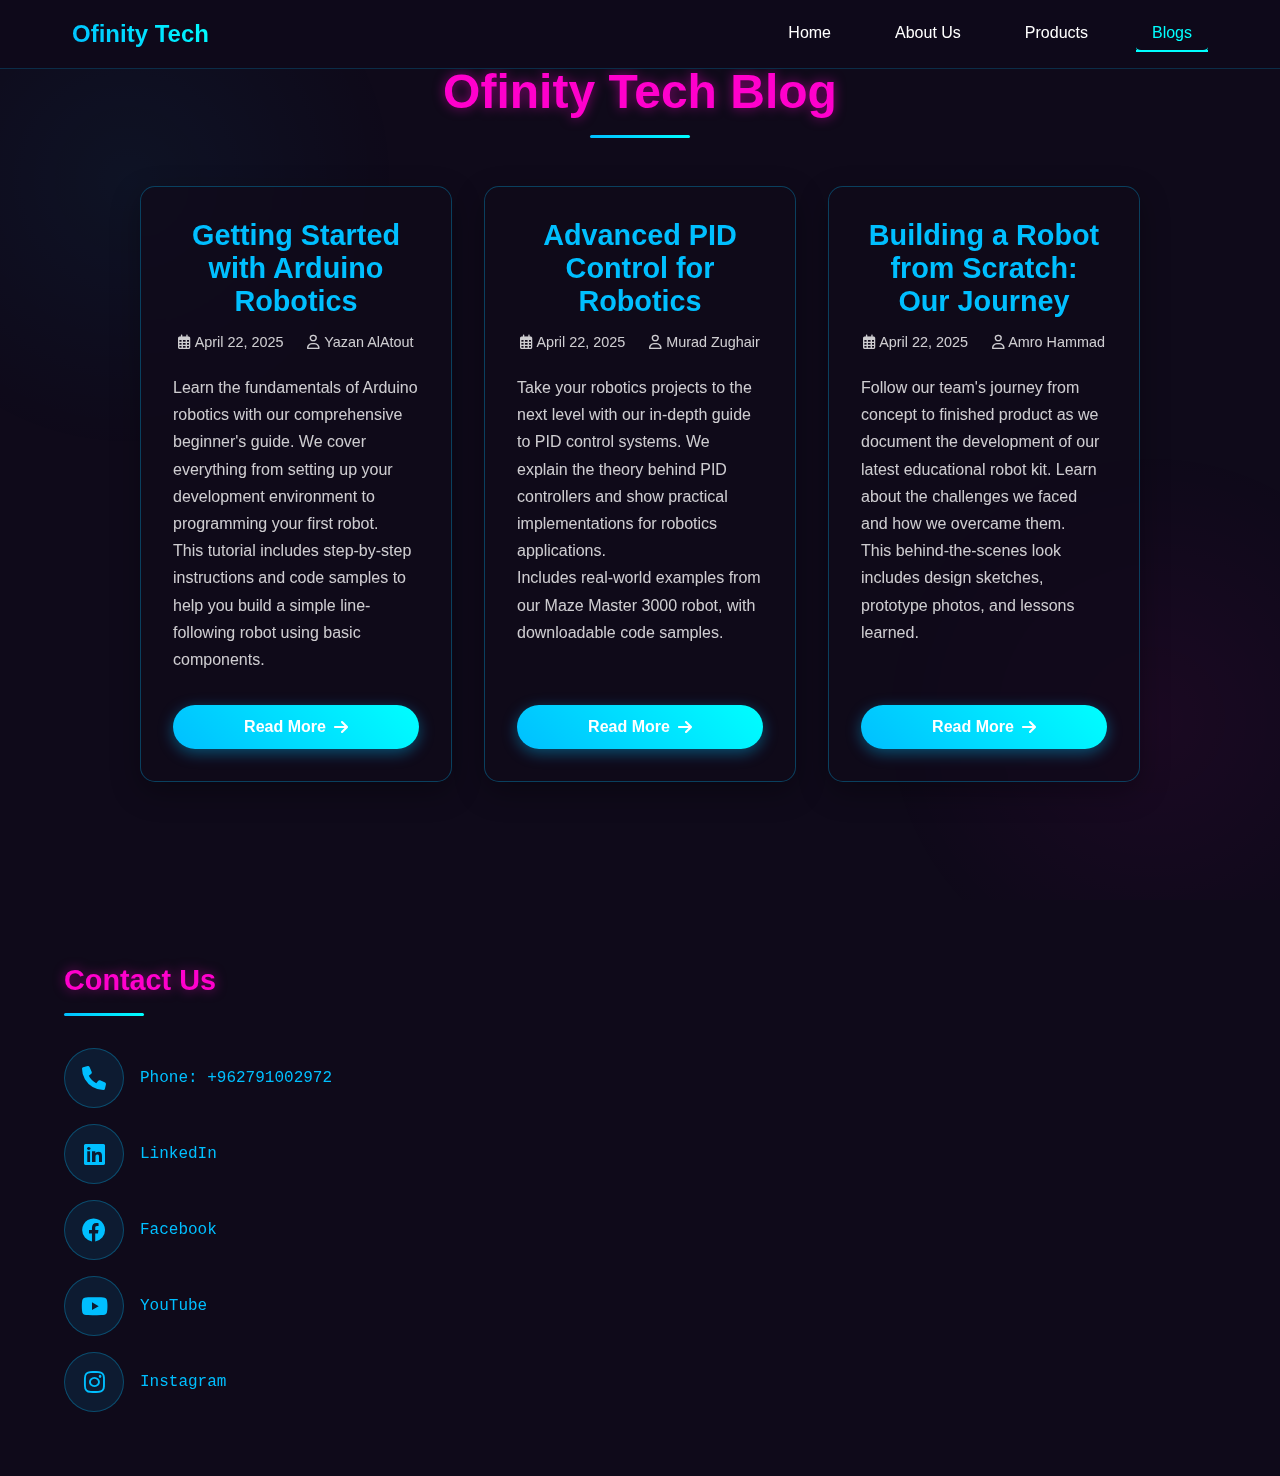
<file: BlogPage.html>
<!DOCTYPE html>
<html lang="en">
<head>
    <meta charset="UTF-8">
    <meta name="viewport" content="width=device-width, initial-scale=1.0">
    <link rel="stylesheet" href="styling.css">
    <link rel="stylesheet" href="https://cdnjs.cloudflare.com/ajax/libs/font-awesome/6.0.0/css/all.min.css">
    <title>Ofinity Tech Blog</title>
</head>
<body>
    <nav>
        <div class="nav-container">
            <div class="nav-logo">Ofinity Tech</div>
            <div class="nav-links">
                <a href="index.html" class="nav-link">Home</a>
                <a href="AboutUs.html" class="nav-link">About Us</a>
                <a href="Products.html" class="nav-link">Products</a>
                <a href="BlogPage.html" class="nav-link current-page">Blogs</a>
            </div>
        </div>
    </nav>

    <section class="section">
        <h2 class="section-title">Ofinity Tech Blog</h2>
        <div class="blog-container">
            <!-- Blog Post 1 -->
            <article class="blog-post">
                <h3 class="post-title">Getting Started with Arduino Robotics</h3>
                <div class="post-meta">
                    <span><i class="far fa-calendar-alt"></i> April 22, 2025</span>
                    <span><i class="far fa-user"></i> Yazan AlAtout</span>
                </div>
                <div class="post-content">
                    <p>Learn the fundamentals of Arduino robotics with our comprehensive beginner's guide. We cover everything from setting up your development environment to programming your first robot.</p>
                    <p>This tutorial includes step-by-step instructions and code samples to help you build a simple line-following robot using basic components.</p>
                </div>
                <a href="Blogs/GettingStarted.html" class="read-more">Read More <i class="fas fa-arrow-right"></i></a>
            </article>

            <!-- Blog Post 2 -->
            <article class="blog-post">
                <h3 class="post-title">Advanced PID Control for Robotics</h3>
                <div class="post-meta">
                    <span><i class="far fa-calendar-alt"></i> April 22, 2025</span>
                    <span><i class="far fa-user"></i> Murad Zughair</span>
                </div>
                <div class="post-content">
                    <p>Take your robotics projects to the next level with our in-depth guide to PID control systems. We explain the theory behind PID controllers and show practical implementations for robotics applications.</p>
                    <p>Includes real-world examples from our Maze Master 3000 robot, with downloadable code samples.</p>
                </div>
                <a href="Blogs/PIDControl.html" class="read-more">Read More <i class="fas fa-arrow-right"></i></a>
            </article>

            <!-- Blog Post 3 -->
            <article class="blog-post">
                <h3 class="post-title">Building a Robot from Scratch: Our Journey</h3>
                <div class="post-meta">
                    <span><i class="far fa-calendar-alt"></i> April 22, 2025</span>
                    <span><i class="far fa-user"></i> Amro Hammad</span>
                </div>
                <div class="post-content">
                    <p>Follow our team's journey from concept to finished product as we document the development of our latest educational robot kit. Learn about the challenges we faced and how we overcame them.</p>
                    <p>This behind-the-scenes look includes design sketches, prototype photos, and lessons learned.</p>
                </div>
                <a href="Blogs/BuildingARobot.html" class="read-more">Read More <i class="fas fa-arrow-right"></i></a>
            </article>
        </div>
    </section>
    <section class="section" id="contact" style="min-height: 50vh;">
       <h2 class="section-subtitle">Contact Us</h2>
       <div class="social-links">
         <a href="tel:+962791002972" class="social-link"><div class="icon-circle"><i class="fas fa-phone"></i></div><span>Phone: +962791002972</span></a>
         <a href="https://www.linkedin.com/company/ofinity" class="social-link" target="_blank"><div class="icon-circle"><i class="fab fa-linkedin"></i></div><span>LinkedIn</span></a>
         <a href="https://www.facebook.com/share/16UCJRH93j/?mibextid=wwXIfr" class="social-link" target="_blank"><div class="icon-circle"><i class="fab fa-facebook"></i></div><span>Facebook</span></a>
         <a href="https://www.youtube.com/@ofinity-tech" class="social-link" target="_blank"><div class="icon-circle"><i class="fab fa-youtube"></i></div><span>YouTube</span></a>
         <a href="https://www.instagram.com/ofinitytech/" class="social-link" target="_blank"><div class="icon-circle"><i class="fab fa-instagram"></i></div><span>Instagram</span></a>
    </div>
    </section>

    <script src="BlogPage.js"></script>
</body>
</html>
</file>
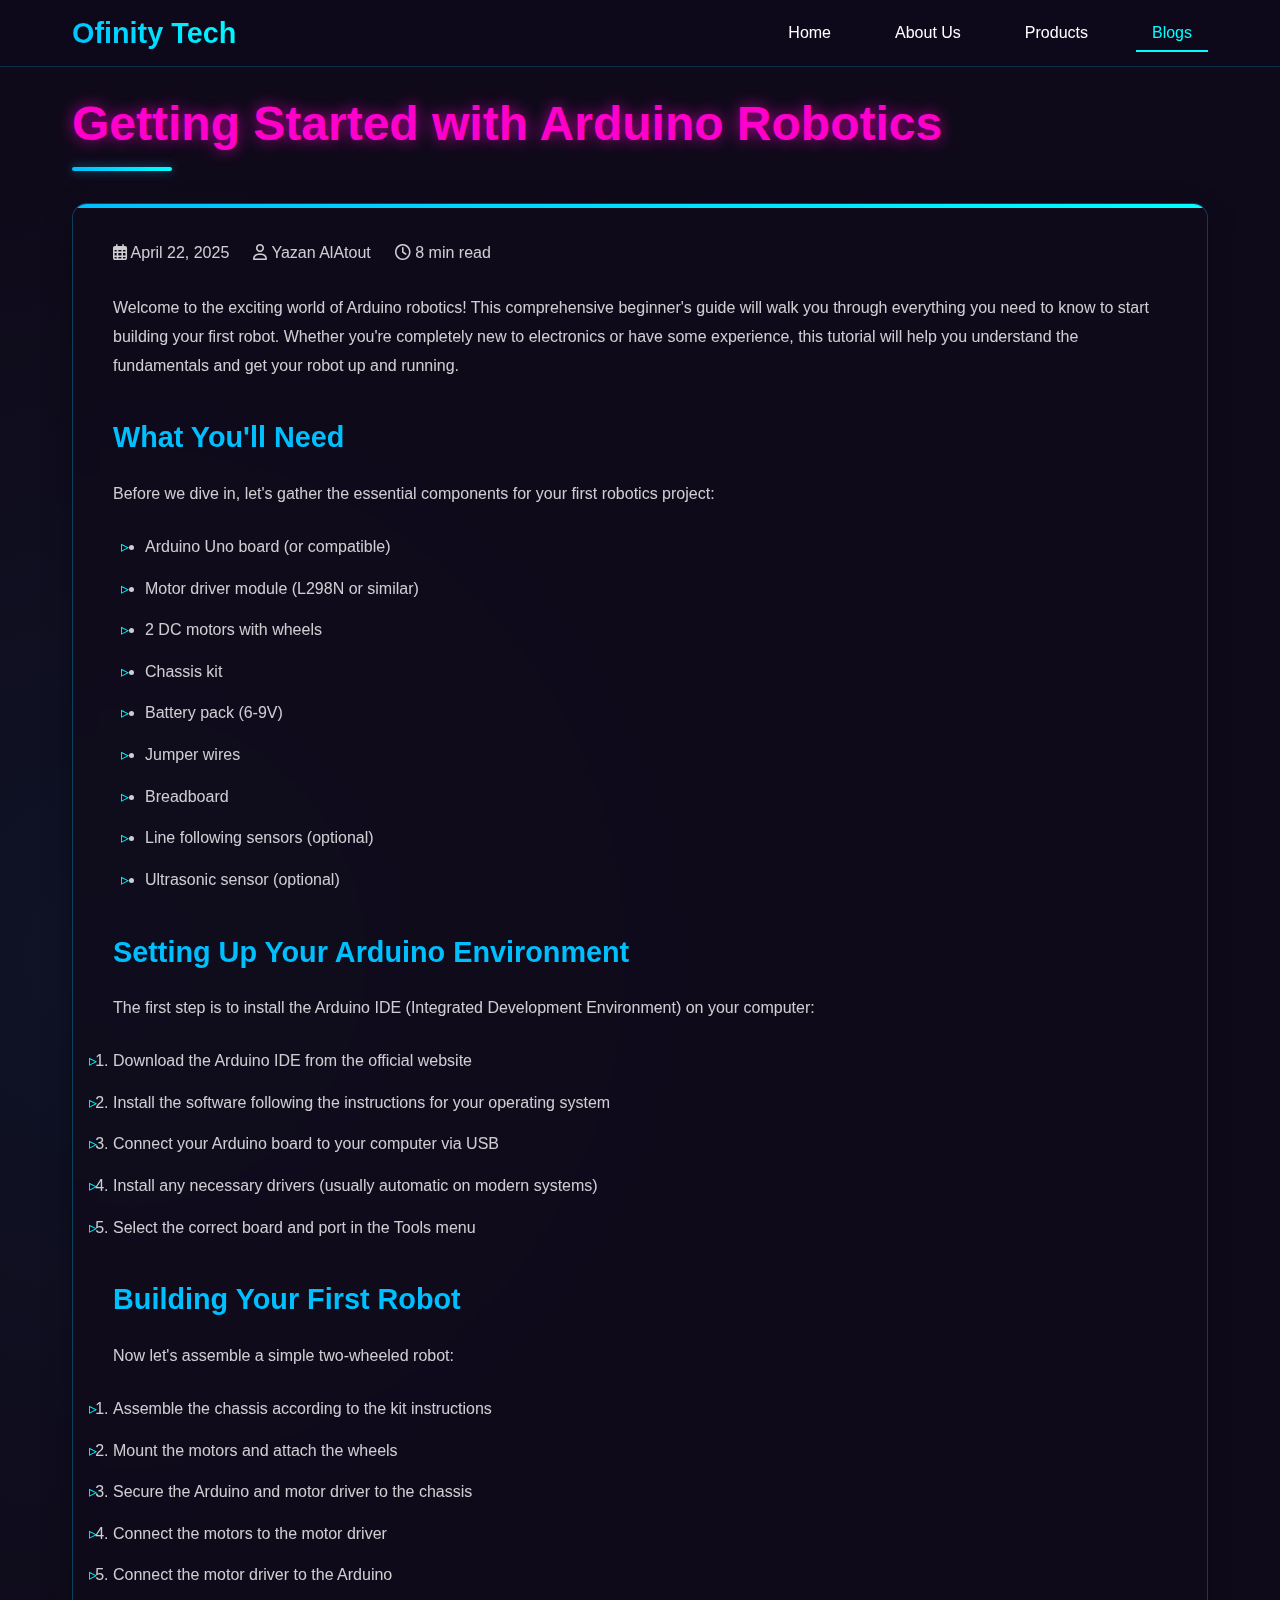
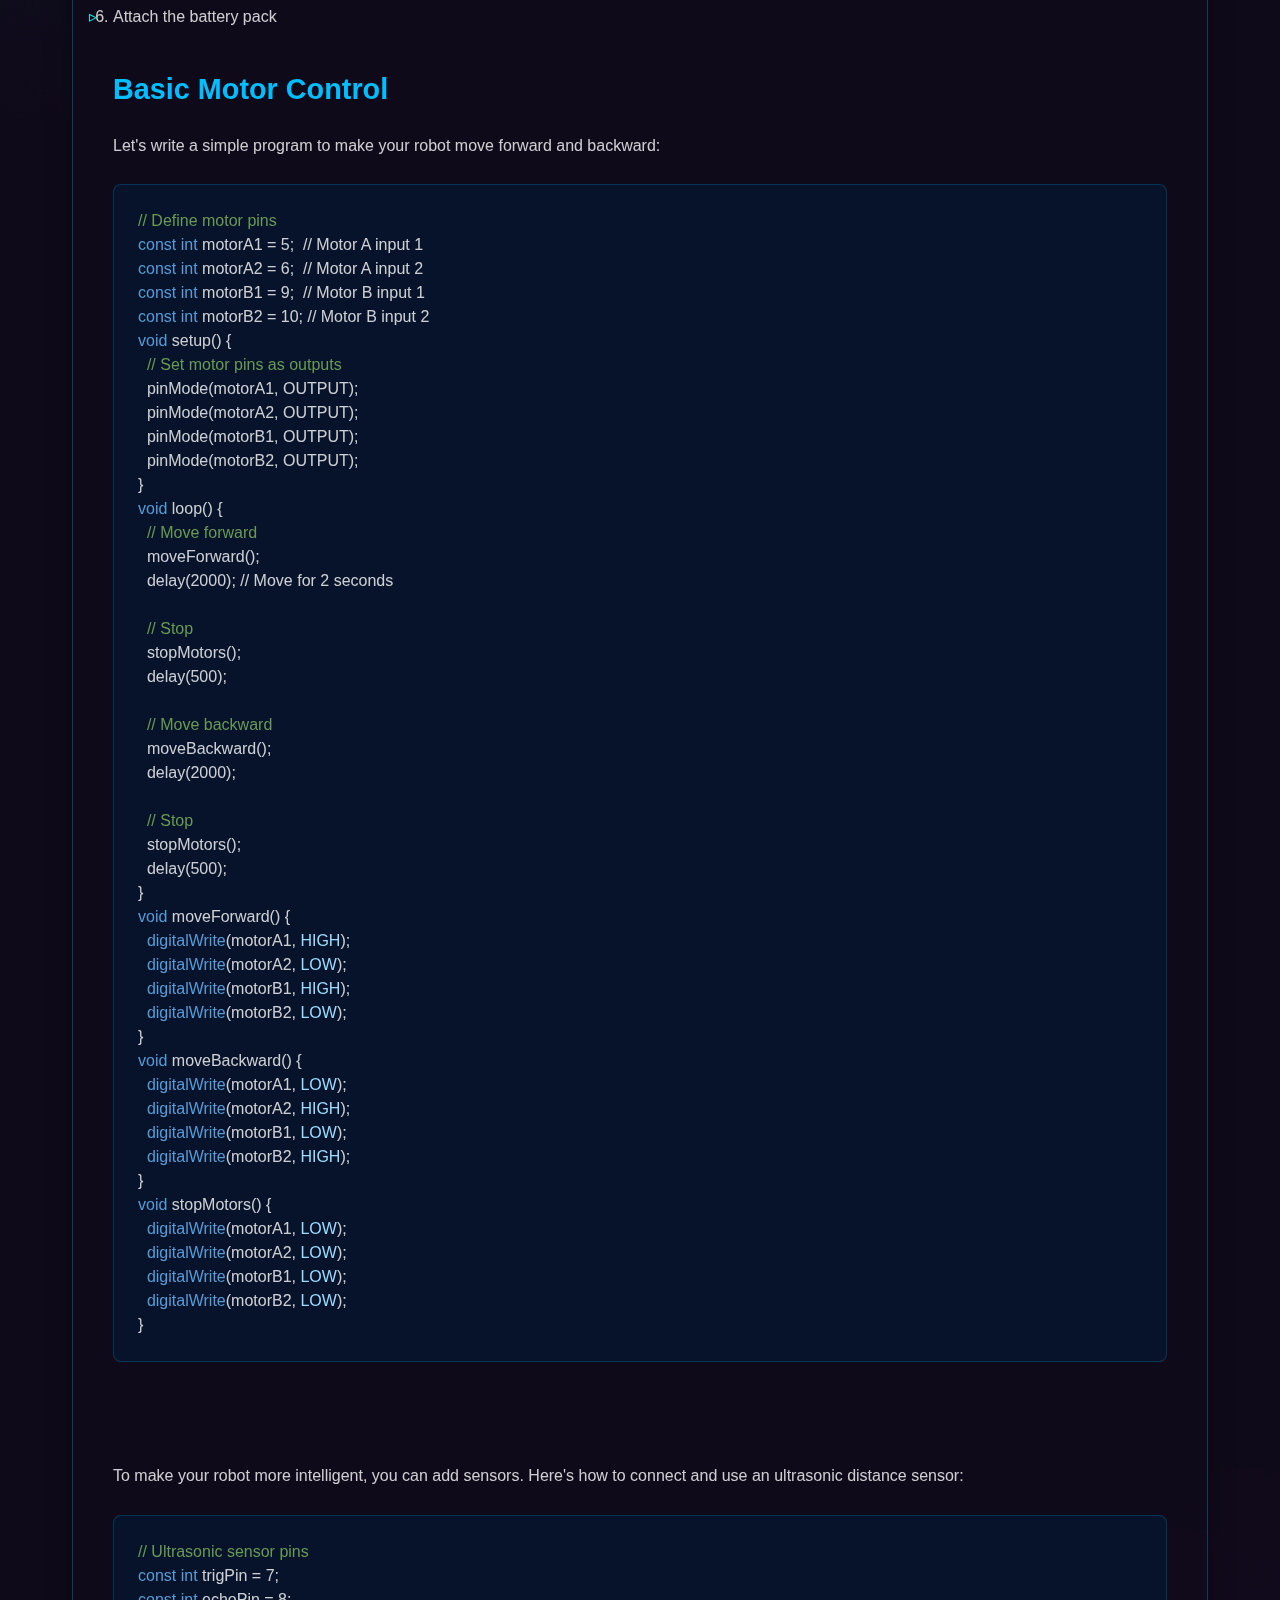
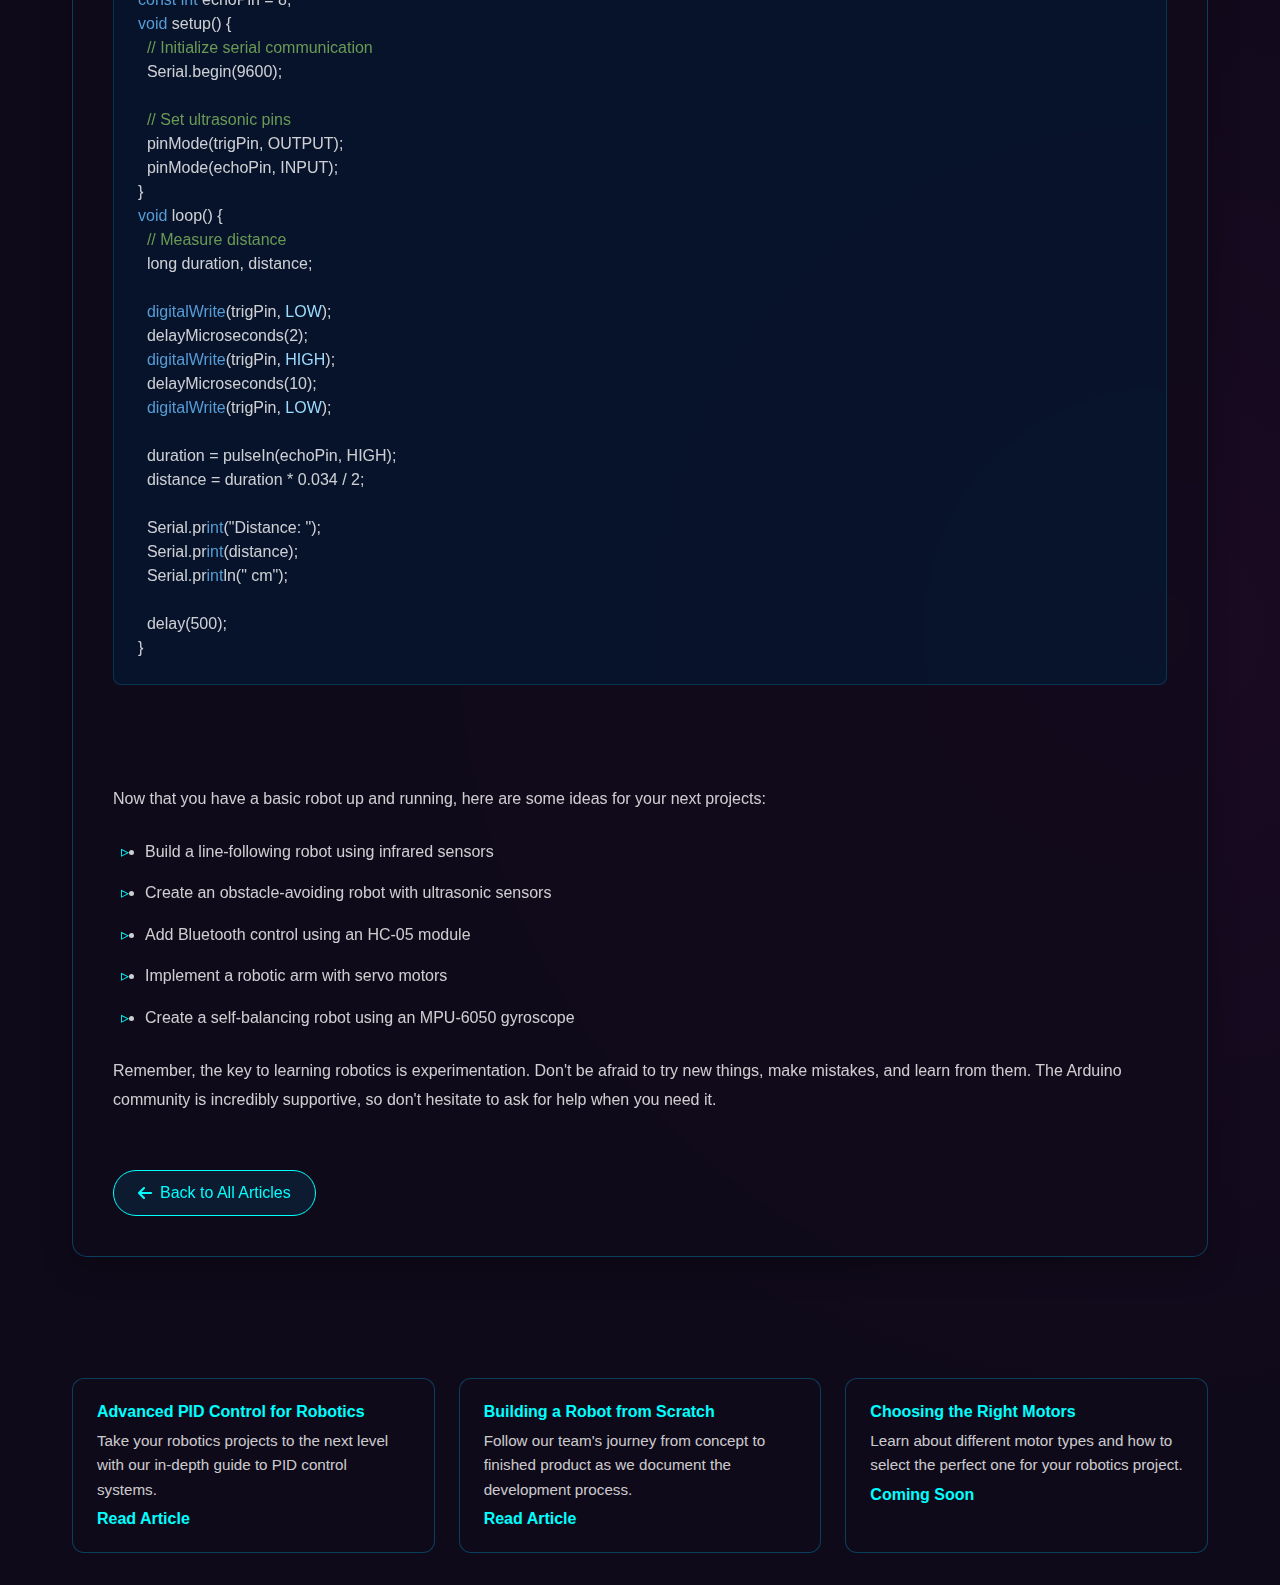
<file: Blogs/BuildingARobot.html>
<!DOCTYPE html>
<html lang="en">
<head>
    <meta charset="UTF-8">
    <meta name="viewport" content="width=device-width, initial-scale=1.0">
    <title>Getting Started with Arduino Robotics | Ofinity Tech</title>
    <link rel="stylesheet" href="https://cdnjs.cloudflare.com/ajax/libs/font-awesome/6.4.0/css/all.min.css">
    <style>
        :root {
            --primary-dark: #0F0A1A;
            --primary-accent: #00BFFF;
            --secondary-accent: #00FFFF;
            --highlight-accent: #00E5FF;
            --neon-magenta: #FF00CC;
            --text-light: #FFFFFF;
            --text-muted: rgba(255,255,255,0.8);
            --card-bg: rgba(15, 10, 26, 0.7);
            --nav-bg: rgba(15, 10, 26, 0.95);
            --button-bg: #00BFFF;
            --button-hover: #00FFFF;
        }
        
        * {
            margin: 0;
            padding: 0;
            box-sizing: border-box;
            font-family: 'Segoe UI', Tahoma, Geneva, Verdana, sans-serif;
        }

        body {
            background: var(--primary-dark);
            color: var(--text-light);
            min-height: 100vh;
            overflow-x: hidden;
            background-image: 
                radial-gradient(circle at 10% 20%, rgba(0, 191, 255, 0.05) 0%, transparent 20%),
                radial-gradient(circle at 90% 80%, rgba(255, 0, 204, 0.05) 0%, transparent 20%);
        }

        .section {
            padding: 6rem 2rem 2rem;
            position: relative;
            max-width: 1200px;
            margin: 0 auto;
        }

        .section-title {
            font-size: 3rem;
            margin-bottom: 2rem;
            position: relative;
            color: var(--neon-magenta);
            text-shadow: 0 0 15px rgba(255, 0, 204, 0.7);
            animation: pulse 3s infinite;
        }

        @keyframes pulse {
            0% { text-shadow: 0 0 15px rgba(255, 0, 204, 0.7); }
            50% { text-shadow: 0 0 25px rgba(255, 0, 204, 0.9); }
            100% { text-shadow: 0 0 15px rgba(255, 0, 204, 0.7); }
        }

        .section-title::after {
            content: '';
            display: block;
            width: 100px;
            height: 4px;
            background: linear-gradient(90deg, var(--primary-accent), var(--secondary-accent));
            margin: 1rem 0;
            border-radius: 2px;
            box-shadow: 0 0 10px rgba(0, 191, 255, 0.5);
        }

        .blog-content {
            background: var(--card-bg);
            padding: 2.5rem;
            border-radius: 15px;
            backdrop-filter: blur(10px);
            border: 1px solid rgba(0, 191, 255, 0.3);
            box-shadow: 0 10px 30px rgba(0, 0, 0, 0.3);
            position: relative;
            overflow: hidden;
        }

        .blog-content::before {
            content: '';
            position: absolute;
            top: 0;
            left: 0;
            width: 100%;
            height: 4px;
            background: linear-gradient(90deg, var(--primary-accent), var(--secondary-accent));
        }

        .post-meta {
            color: var(--text-muted);
            font-size: 1rem;
            margin-bottom: 2rem;
            display: flex;
            gap: 1.5rem;
            flex-wrap: wrap;
        }

        .post-content {
            line-height: 1.8;
            color: var(--text-muted);
        }

        .post-content h3 {
            color: var(--primary-accent);
            margin: 2rem 0 1rem;
            font-size: 1.8rem;
        }

        .post-content p {
            margin-bottom: 1.5rem;
        }

        .post-content ul {
            padding-left: 2rem;
            margin-bottom: 1.5rem;
        }

        .post-content li {
            margin-bottom: 0.8rem;
            position: relative;
        }

        .post-content li::before {
            content: '▹';
            color: var(--secondary-accent);
            position: absolute;
            left: -1.5rem;
        }

        .code-block {
            background: rgba(0, 30, 60, 0.5);
            border: 1px solid rgba(0, 191, 255, 0.2);
            border-radius: 8px;
            padding: 1.5rem;
            margin: 1.5rem 0;
            overflow-x: auto;
            font-family: 'Courier New', monospace;
        }

        .code-block pre {
            margin: 0;
        }

        .back-button {
            display: inline-flex;
            align-items: center;
            gap: 0.5rem;
            color: var(--secondary-accent);
            text-decoration: none;
            margin-top: 2rem;
            padding: 0.8rem 1.5rem;
            border: 1px solid var(--secondary-accent);
            border-radius: 30px;
            transition: all 0.3s;
            background: rgba(0, 191, 255, 0.1);
        }

        .back-button:hover {
            background: rgba(0, 191, 255, 0.2);
            transform: translateX(-5px);
        }
        
        nav {
            position: fixed;
            top: 0;
            width: 100%;
            background: var(--nav-bg);
            backdrop-filter: blur(10px);
            z-index: 1000;
            padding: 1rem 0;
            border-bottom: 1px solid rgba(0, 191, 255, 0.2);
        }

        .nav-container {
            display: flex;
            justify-content: space-between;
            align-items: center;
            max-width: 1200px;
            margin: 0 auto;
            padding: 0 2rem;
        }

        .nav-logo {
            font-size: 1.8rem;
            font-weight: bold;
            background: linear-gradient(45deg, var(--primary-accent), var(--secondary-accent));
            -webkit-background-clip: text;
            -webkit-text-fill-color: transparent;
            position: relative;
        }

        .nav-logo::after {
            content: '';
            position: absolute;
            bottom: -5px;
            left: 0;
            width: 100%;
            height: 2px;
            background: linear-gradient(45deg, var(--primary-accent), var(--secondary-accent));
            transform: scaleX(0);
            transition: transform 0.3s;
        }

        .nav-logo:hover::after {
            transform: scaleX(1);
        }

        .nav-links {
            display: flex;
            gap: 2rem;
        }

        .nav-link {
            color: var(--text-light);
            text-decoration: none;
            transition: all 0.3s;
            font-weight: 500;
            padding: 0.5rem 1rem;
            border-radius: 5px;
            position: relative;
        }

        .nav-link::after {
            content: '';
            position: absolute;
            bottom: -2px;
            left: 0;
            width: 100%;
            height: 2px;
            background: var(--secondary-accent);
            transform: scaleX(0);
            transition: transform 0.3s;
        }

        .nav-link:hover::after {
            transform: scaleX(1);
        }

        .current-page {
            color: var(--secondary-accent);
        }

        .current-page::after {
            transform: scaleX(1);
        }
        
        .related-posts {
            margin-top: 4rem;
        }
        
        .related-title {
            font-size: 1.8rem;
            color: var(--primary-accent);
            margin-bottom: 1.5rem;
            position: relative;
            display: inline-block;
        }
        
        .related-title::after {
            content: '';
            position: absolute;
            bottom: -5px;
            left: 0;
            width: 100%;
            height: 2px;
            background: linear-gradient(90deg, var(--primary-accent), var(--secondary-accent));
        }
        
        .related-grid {
            display: grid;
            grid-template-columns: repeat(auto-fit, minmax(300px, 1fr));
            gap: 1.5rem;
        }
        
        .related-card {
            background: var(--card-bg);
            padding: 1.5rem;
            border-radius: 12px;
            border: 1px solid rgba(0, 191, 255, 0.3);
            transition: all 0.3s;
        }
        
        .related-card:hover {
            transform: translateY(-5px);
            box-shadow: 0 10px 25px rgba(0, 191, 255, 0.2);
            border-color: var(--secondary-accent);
        }
        
        .related-card h4 {
            color: var(--secondary-accent);
            margin-bottom: 0.5rem;
        }
        
        .related-card p {
            color: var(--text-muted);
            font-size: 0.95rem;
            line-height: 1.6;
        }
        
        .related-card a {
            color: var(--secondary-accent);
            text-decoration: none;
            font-weight: 600;
            display: inline-block;
            margin-top: 0.5rem;
        }
        
        .related-card a:hover {
            text-decoration: underline;
        }

        @media (max-width: 768px) {
            .section {
                padding: 5rem 1rem 2rem;
            }
            
            .section-title {
                font-size: 2.2rem;
            }
            
            .blog-content {
                padding: 1.5rem;
            }
            
            .nav-container {
                flex-direction: column;
                gap: 1rem;
            }
            
            .nav-links {
                gap: 0.5rem;
                flex-wrap: wrap;
                justify-content: center;
            }
        }
    </style>
</head>
<body>
    <nav>
        <div class="nav-container">
            <div class="nav-logo">Ofinity Tech</div>
            <div class="nav-links">
                <!-- Fixed relative paths for all navigation -->
                <a href="../index.html" class="nav-link">Home</a>
                <a href="../AboutUs.html" class="nav-link">About Us</a>
                <a href="../Products.html" class="nav-link">Products</a>
                <a href="../BlogPage.html" class="nav-link current-page">Blogs</a>
            </div>
        </div>
    </nav>

    <section class="section">
        <h1 class="section-title">Getting Started with Arduino Robotics</h1>
        
        <div class="blog-content">
            <div class="post-meta">
                <span><i class="far fa-calendar-alt"></i> April 22, 2025</span>
                <span><i class="far fa-user"></i> Yazan AlAtout</span>
                <span><i class="far fa-clock"></i> 8 min read</span>
            </div>
            
            <div class="post-content">
                <p>Welcome to the exciting world of Arduino robotics! This comprehensive beginner's guide will walk you through everything you need to know to start building your first robot. Whether you're completely new to electronics or have some experience, this tutorial will help you understand the fundamentals and get your robot up and running.</p>
                
                <h3>What You'll Need</h3>
                <p>Before we dive in, let's gather the essential components for your first robotics project:</p>
                
                <ul>
                    <li>Arduino Uno board (or compatible)</li>
                    <li>Motor driver module (L298N or similar)</li>
                    <li>2 DC motors with wheels</li>
                    <li>Chassis kit</li>
                    <li>Battery pack (6-9V)</li>
                    <li>Jumper wires</li>
                    <li>Breadboard</li>
                    <li>Line following sensors (optional)</li>
                    <li>Ultrasonic sensor (optional)</li>
                </ul>
                
                <h3>Setting Up Your Arduino Environment</h3>
                <p>The first step is to install the Arduino IDE (Integrated Development Environment) on your computer:</p>
                
                <ol>
                    <li>Download the Arduino IDE from the official website</li>
                    <li>Install the software following the instructions for your operating system</li>
                    <li>Connect your Arduino board to your computer via USB</li>
                    <li>Install any necessary drivers (usually automatic on modern systems)</li>
                    <li>Select the correct board and port in the Tools menu</li>
                </ol>
                
                <h3>Building Your First Robot</h3>
                <p>Now let's assemble a simple two-wheeled robot:</p>
                
                <ol>
                    <li>Assemble the chassis according to the kit instructions</li>
                    <li>Mount the motors and attach the wheels</li>
                    <li>Secure the Arduino and motor driver to the chassis</li>
                    <li>Connect the motors to the motor driver</li>
                    <li>Connect the motor driver to the Arduino</li>
                    <li>Attach the battery pack</li>
                </ol>
                
                <h3>Basic Motor Control</h3>
                <p>Let's write a simple program to make your robot move forward and backward:</p>
                
                <div class="code-block">
                    <pre>// Define motor pins
const int motorA1 = 5;  // Motor A input 1
const int motorA2 = 6;  // Motor A input 2
const int motorB1 = 9;  // Motor B input 1
const int motorB2 = 10; // Motor B input 2

void setup() {
  // Set motor pins as outputs
  pinMode(motorA1, OUTPUT);
  pinMode(motorA2, OUTPUT);
  pinMode(motorB1, OUTPUT);
  pinMode(motorB2, OUTPUT);
}

void loop() {
  // Move forward
  moveForward();
  delay(2000); // Move for 2 seconds
  
  // Stop
  stopMotors();
  delay(500);
  
  // Move backward
  moveBackward();
  delay(2000);
  
  // Stop
  stopMotors();
  delay(500);
}

void moveForward() {
  digitalWrite(motorA1, HIGH);
  digitalWrite(motorA2, LOW);
  digitalWrite(motorB1, HIGH);
  digitalWrite(motorB2, LOW);
}

void moveBackward() {
  digitalWrite(motorA1, LOW);
  digitalWrite(motorA2, HIGH);
  digitalWrite(motorB1, LOW);
  digitalWrite(motorB2, HIGH);
}

void stopMotors() {
  digitalWrite(motorA1, LOW);
  digitalWrite(motorA2, LOW);
  digitalWrite(motorB1, LOW);
  digitalWrite(motorB2, LOW);
}</pre>
                </div>
                
                <h3>Adding Sensors</h3>
                <p>To make your robot more intelligent, you can add sensors. Here's how to connect and use an ultrasonic distance sensor:</p>
                
                <div class="code-block">
                    <pre>// Ultrasonic sensor pins
const int trigPin = 7;
const int echoPin = 8;

void setup() {
  // Initialize serial communication
  Serial.begin(9600);
  
  // Set ultrasonic pins
  pinMode(trigPin, OUTPUT);
  pinMode(echoPin, INPUT);
}

void loop() {
  // Measure distance
  long duration, distance;
  
  digitalWrite(trigPin, LOW);
  delayMicroseconds(2);
  digitalWrite(trigPin, HIGH);
  delayMicroseconds(10);
  digitalWrite(trigPin, LOW);
  
  duration = pulseIn(echoPin, HIGH);
  distance = duration * 0.034 / 2;
  
  Serial.print("Distance: ");
  Serial.print(distance);
  Serial.println(" cm");
  
  delay(500);
}</pre>
                </div>
                
                <h3>Next Steps</h3>
                <p>Now that you have a basic robot up and running, here are some ideas for your next projects:</p>
                
                <ul>
                    <li>Build a line-following robot using infrared sensors</li>
                    <li>Create an obstacle-avoiding robot with ultrasonic sensors</li>
                    <li>Add Bluetooth control using an HC-05 module</li>
                    <li>Implement a robotic arm with servo motors</li>
                    <li>Create a self-balancing robot using an MPU-6050 gyroscope</li>
                </ul>
                
                <p>Remember, the key to learning robotics is experimentation. Don't be afraid to try new things, make mistakes, and learn from them. The Arduino community is incredibly supportive, so don't hesitate to ask for help when you need it.</p>
            </div>
            
            <!-- Fixed back button -->
            <a href="../BlogPage.html" class="back-button">
                <i class="fas fa-arrow-left"></i> Back to All Articles
            </a>
        </div>
        
        <div class="related-posts">
            <h3 class="related-title">Related Articles</h3>
            <div class="related-grid">
                <div class="related-card">
                    <h4>Advanced PID Control for Robotics</h4>
                    <p>Take your robotics projects to the next level with our in-depth guide to PID control systems.</p>
                    <a href="../Blogs/PIDControl.html">Read Article</a>
                </div>
                <div class="related-card">
                    <h4>Building a Robot from Scratch</h4>
                    <p>Follow our team's journey from concept to finished product as we document the development process.</p>
                    <a href="../Blogs/BuildingARobot.html">Read Article</a>
                </div>
                <div class="related-card">
                    <h4>Choosing the Right Motors</h4>
                    <p>Learn about different motor types and how to select the perfect one for your robotics project.</p>
                    <a href="#">Coming Soon</a>
                </div>
            </div>
        </div>
    </section>

    <script>
        document.addEventListener('DOMContentLoaded', function() {
            // Add animation to headings
            const headings = document.querySelectorAll('h1, h2, h3');
            
            headings.forEach(heading => {
                heading.style.opacity = "0";
                heading.style.transform = "translateY(20px)";
                heading.style.transition = "opacity 0.8s ease, transform 0.8s ease";
            });
            
            setTimeout(() => {
                headings.forEach((heading, index) => {
                    setTimeout(() => {
                        heading.style.opacity = "1";
                        heading.style.transform = "translateY(0)";
                    }, 200 + (index * 100));
                });
            }, 300);
            
            // Syntax highlighting simulation for code blocks
            const codeBlocks = document.querySelectorAll('.code-block');
            
            codeBlocks.forEach(block => {
                const text = block.querySelector('pre').textContent;
                block.querySelector('pre').innerHTML = '';
                
                const lines = text.split('\n');
                lines.forEach(line => {
                    const lineElem = document.createElement('div');
                    lineElem.style.display = 'block';
                    lineElem.style.lineHeight = '1.5';
                    
                    // Simple syntax highlighting
                    if (line.trim().startsWith('//')) {
                        lineElem.innerHTML = `<span style="color: #6A9955;">${line}</span>`;
                    } else if (line.includes('void') || line.includes('const') || 
                               line.includes('int') || line.includes('digitalWrite')) {
                        const parts = line.split(/(void|const|int|digitalWrite|HIGH|LOW)/);
                        lineElem.innerHTML = parts.map(part => {
                            if (['void', 'const', 'int', 'digitalWrite'].includes(part)) {
                                return `<span style="color: #569CD6;">${part}</span>`;
                            } else if (['HIGH', 'LOW'].includes(part)) {
                                return `<span style="color: #9CDCFE;">${part}</span>`;
                            }
                            return part;
                        }).join('');
                    } else {
                        lineElem.textContent = line;
                    }
                    
                    block.querySelector('pre').appendChild(lineElem);
                });
            });
        });
    </script>
</body>
</html>
</file>
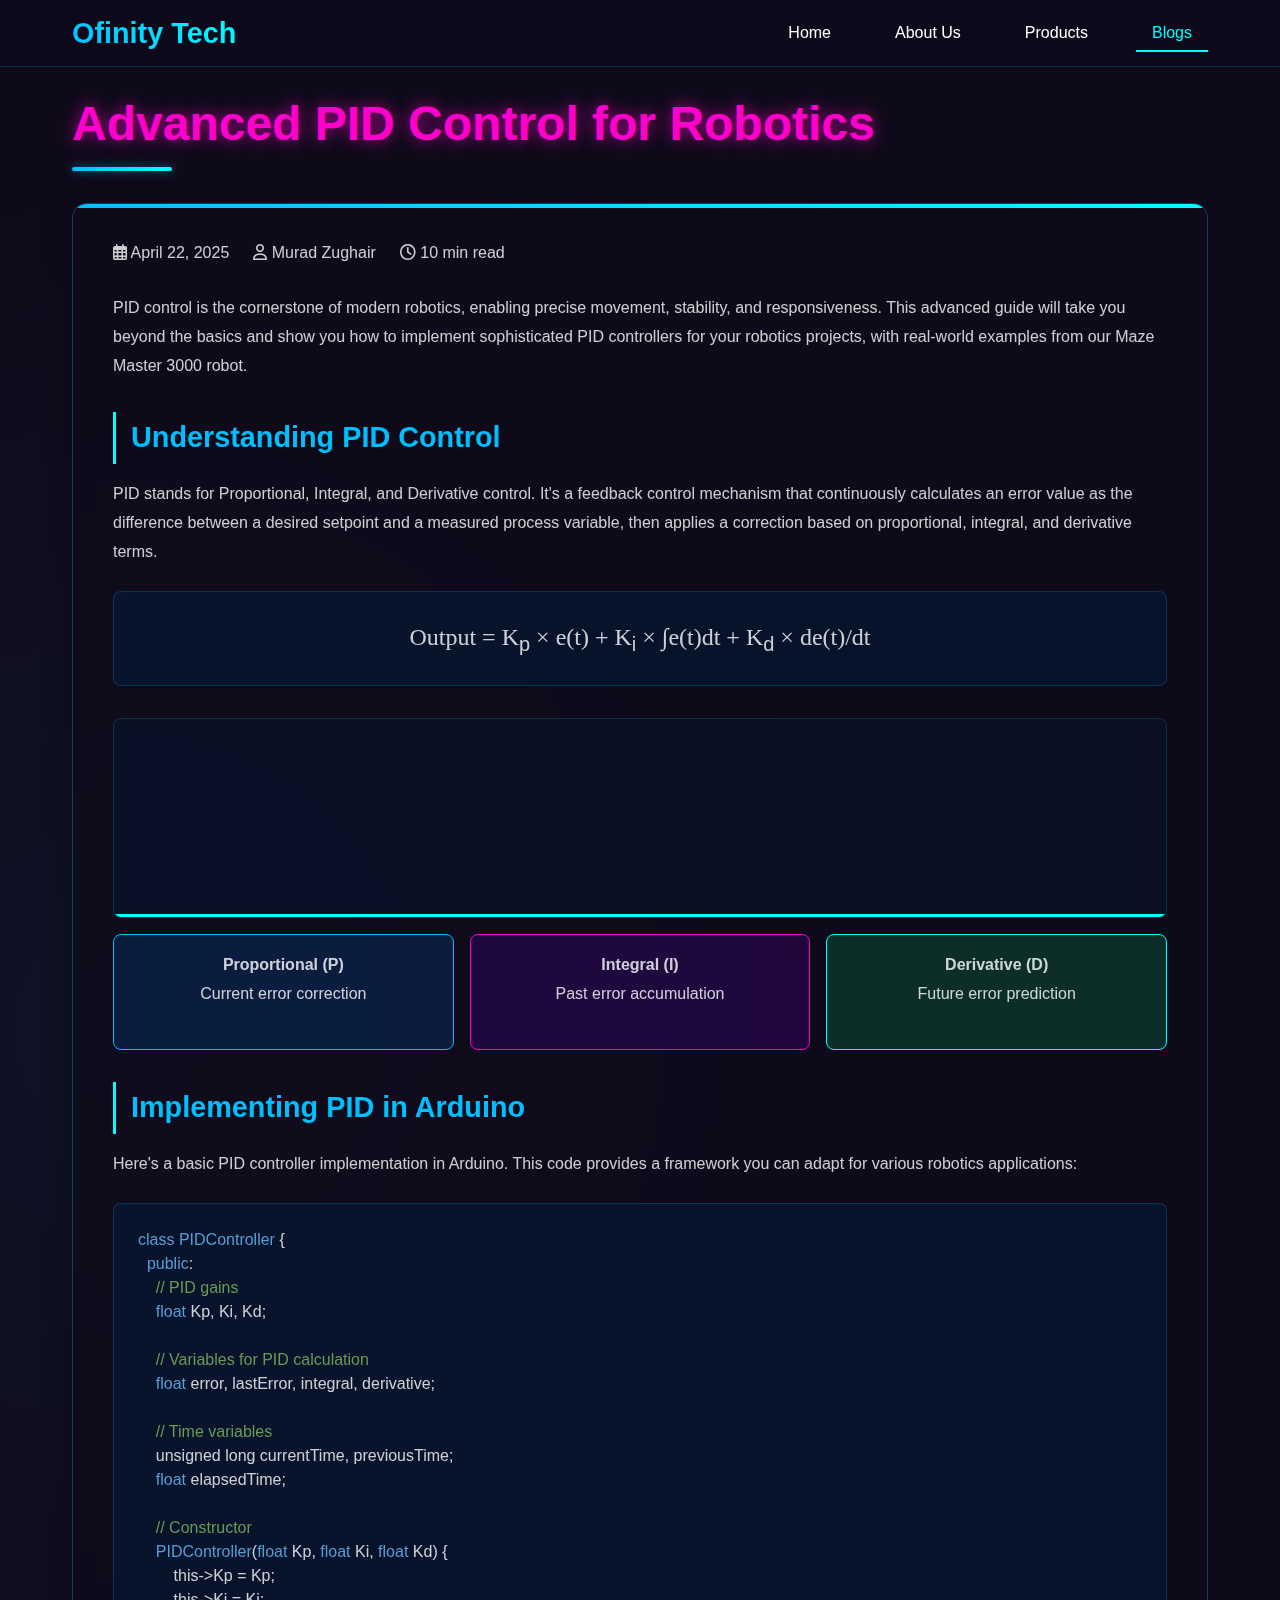
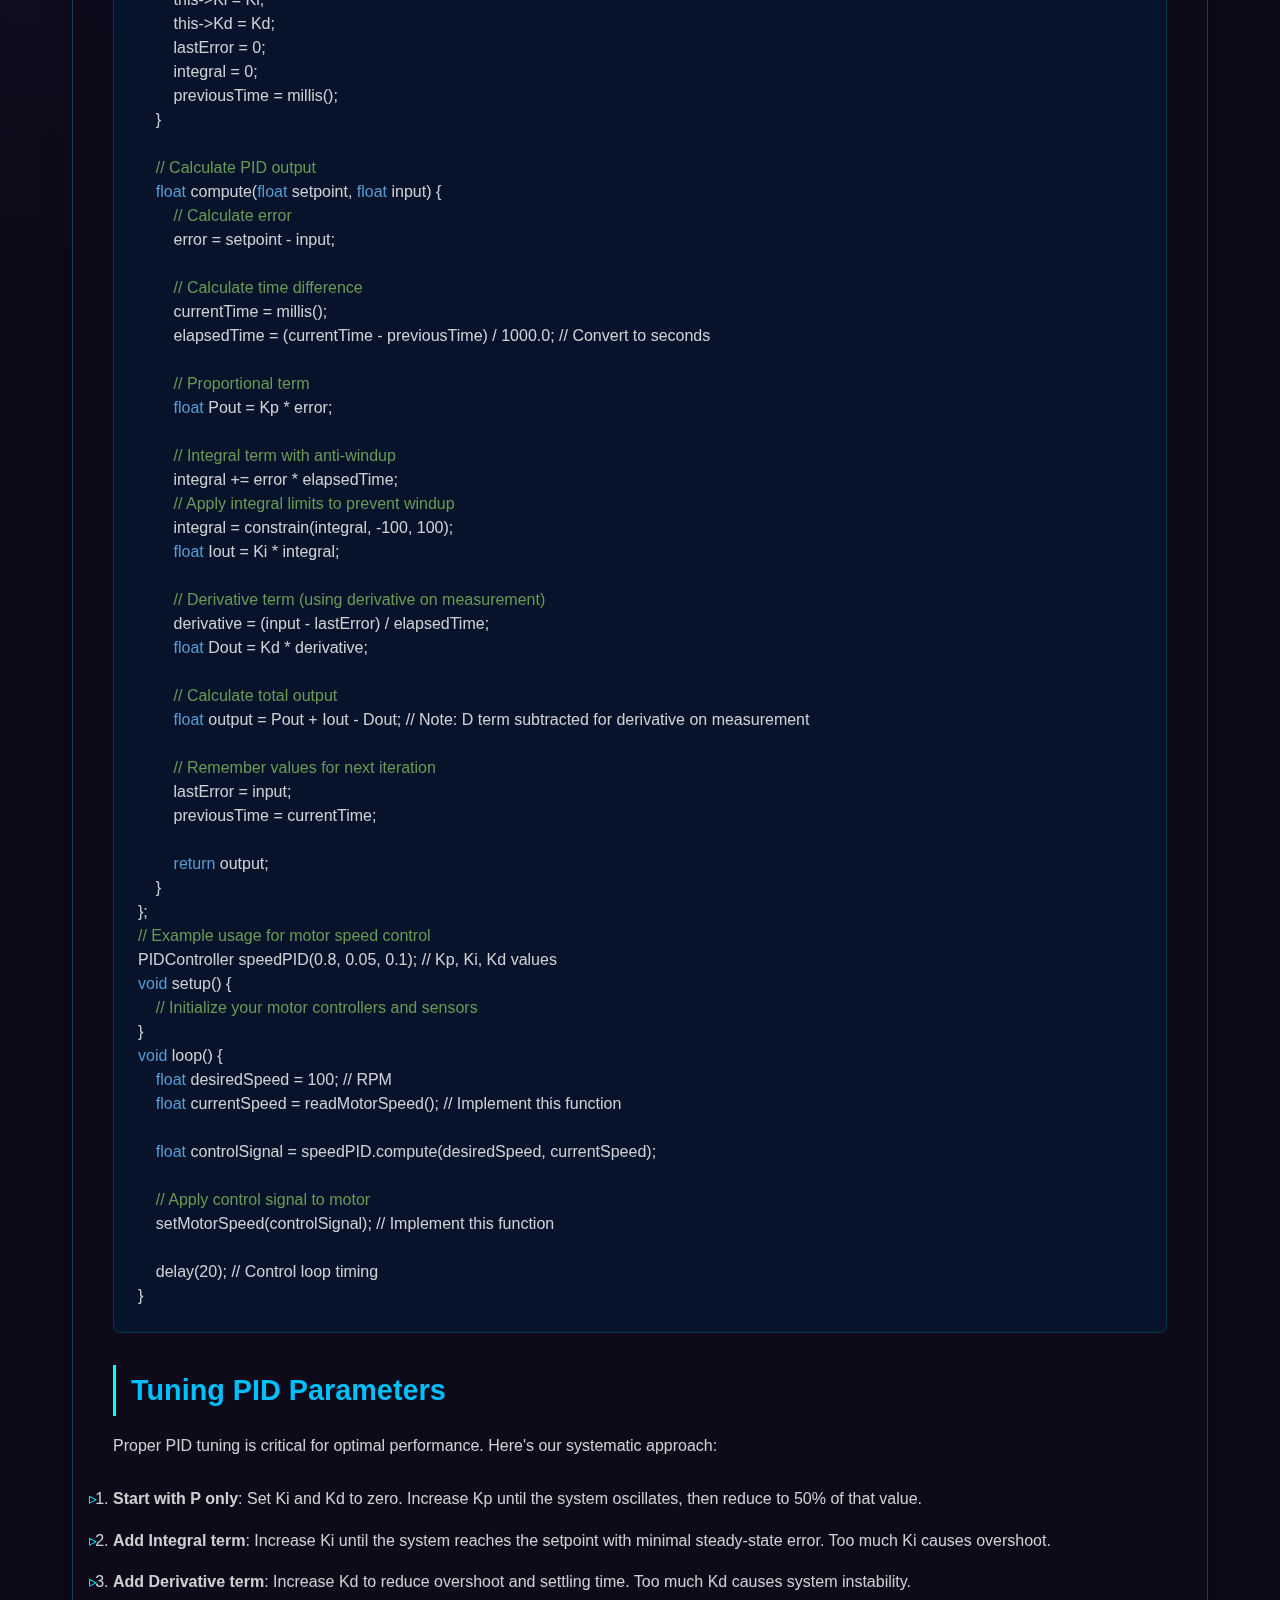
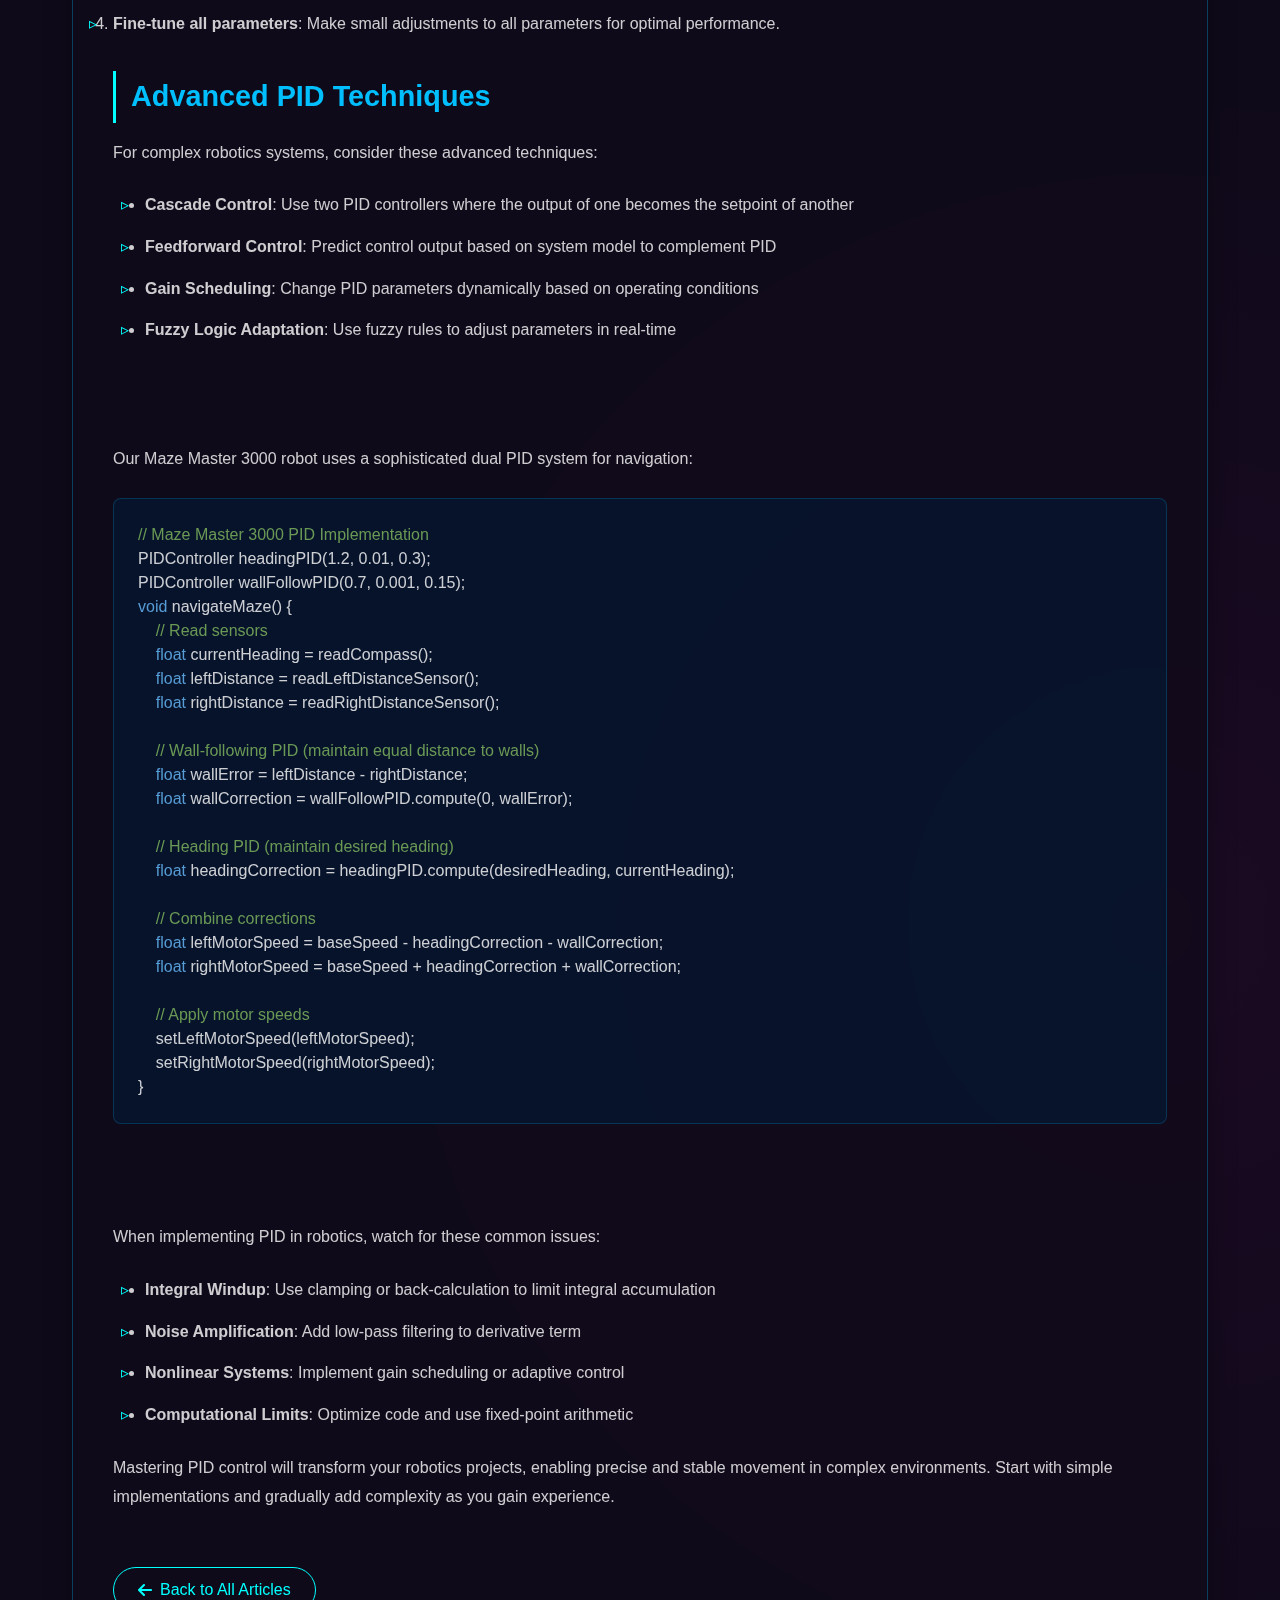
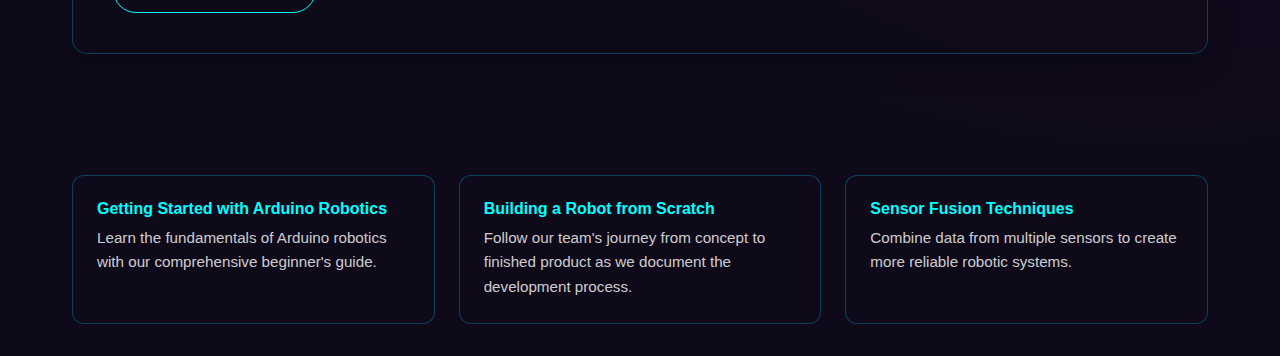
<file: Blogs/PIDControl.html>
<!DOCTYPE html>
<html lang="en">
<head>
    <meta charset="UTF-8">
    <meta name="viewport" content="width=device-width, initial-scale=1.0">
    <title>Advanced PID Control for Robotics | Ofinity Tech</title>
    <link rel="stylesheet" href="https://cdnjs.cloudflare.com/ajax/libs/font-awesome/6.4.0/css/all.min.css">
    <style>
        :root {
            --primary-dark: #0F0A1A;
            --primary-accent: #00BFFF;
            --secondary-accent: #00FFFF;
            --highlight-accent: #00E5FF;
            --neon-magenta: #FF00CC;
            --text-light: #FFFFFF;
            --text-muted: rgba(255,255,255,0.8);
            --card-bg: rgba(15, 10, 26, 0.7);
            --nav-bg: rgba(15, 10, 26, 0.95);
            --button-bg: #00BFFF;
            --button-hover: #00FFFF;
        }
        
        * {
            margin: 0;
            padding: 0;
            box-sizing: border-box;
            font-family: 'Segoe UI', Tahoma, Geneva, Verdana, sans-serif;
        }

        body {
            background: var(--primary-dark);
            color: var(--text-light);
            min-height: 100vh;
            overflow-x: hidden;
            background-image: 
                radial-gradient(circle at 10% 20%, rgba(0, 191, 255, 0.05) 0%, transparent 20%),
                radial-gradient(circle at 90% 80%, rgba(255, 0, 204, 0.05) 0%, transparent 20%);
        }

        .section {
            padding: 6rem 2rem 2rem;
            position: relative;
            max-width: 1200px;
            margin: 0 auto;
        }

        .section-title {
            font-size: 3rem;
            margin-bottom: 2rem;
            position: relative;
            color: var(--neon-magenta);
            text-shadow: 0 0 15px rgba(255, 0, 204, 0.7);
            animation: pulse 3s infinite;
        }

        @keyframes pulse {
            0% { text-shadow: 0 0 15px rgba(255, 0, 204, 0.7); }
            50% { text-shadow: 0 0 25px rgba(255, 0, 204, 0.9); }
            100% { text-shadow: 0 0 15px rgba(255, 0, 204, 0.7); }
        }

        .section-title::after {
            content: '';
            display: block;
            width: 100px;
            height: 4px;
            background: linear-gradient(90deg, var(--primary-accent), var(--secondary-accent));
            margin: 1rem 0;
            border-radius: 2px;
            box-shadow: 0 0 10px rgba(0, 191, 255, 0.5);
        }

        .blog-content {
            background: var(--card-bg);
            padding: 2.5rem;
            border-radius: 15px;
            backdrop-filter: blur(10px);
            border: 1px solid rgba(0, 191, 255, 0.3);
            box-shadow: 0 10px 30px rgba(0, 0, 0, 0.3);
            position: relative;
            overflow: hidden;
        }

        .blog-content::before {
            content: '';
            position: absolute;
            top: 0;
            left: 0;
            width: 100%;
            height: 4px;
            background: linear-gradient(90deg, var(--primary-accent), var(--secondary-accent));
        }

        .post-meta {
            color: var(--text-muted);
            font-size: 1rem;
            margin-bottom: 2rem;
            display: flex;
            gap: 1.5rem;
            flex-wrap: wrap;
        }

        .post-content {
            line-height: 1.8;
            color: var(--text-muted);
        }

        .post-content h3 {
            color: var(--primary-accent);
            margin: 2rem 0 1rem;
            font-size: 1.8rem;
            border-left: 3px solid var(--secondary-accent);
            padding-left: 15px;
        }

        .post-content p {
            margin-bottom: 1.5rem;
        }

        .post-content ul {
            padding-left: 2rem;
            margin-bottom: 1.5rem;
        }

        .post-content li {
            margin-bottom: 0.8rem;
            position: relative;
        }

        .post-content li::before {
            content: '▹';
            color: var(--secondary-accent);
            position: absolute;
            left: -1.5rem;
        }

        .formula {
            background: rgba(0, 30, 60, 0.5);
            border: 1px solid rgba(0, 191, 255, 0.2);
            border-radius: 8px;
            padding: 1.5rem;
            margin: 1.5rem 0;
            text-align: center;
            font-size: 1.5rem;
            font-family: 'Cambria', serif;
        }

        .code-block {
            background: rgba(0, 30, 60, 0.5);
            border: 1px solid rgba(0, 191, 255, 0.2);
            border-radius: 8px;
            padding: 1.5rem;
            margin: 1.5rem 0;
            overflow-x: auto;
            font-family: 'Courier New', monospace;
        }

        .code-block pre {
            margin: 0;
        }

        .back-button {
            display: inline-flex;
            align-items: center;
            gap: 0.5rem;
            color: var(--secondary-accent);
            text-decoration: none;
            margin-top: 2rem;
            padding: 0.8rem 1.5rem;
            border: 1px solid var(--secondary-accent);
            border-radius: 30px;
            transition: all 0.3s;
        }

        .back-button:hover {
            background: rgba(0, 191, 255, 0.1);
            transform: translateX(-5px);
        }
        
        nav {
            position: fixed;
            top: 0;
            width: 100%;
            background: var(--nav-bg);
            backdrop-filter: blur(10px);
            z-index: 1000;
            padding: 1rem 0;
            border-bottom: 1px solid rgba(0, 191, 255, 0.2);
        }

        .nav-container {
            display: flex;
            justify-content: space-between;
            align-items: center;
            max-width: 1200px;
            margin: 0 auto;
            padding: 0 2rem;
        }

        .nav-logo {
            font-size: 1.8rem;
            font-weight: bold;
            background: linear-gradient(45deg, var(--primary-accent), var(--secondary-accent));
            -webkit-background-clip: text;
            -webkit-text-fill-color: transparent;
            position: relative;
        }

        .nav-logo::after {
            content: '';
            position: absolute;
            bottom: -5px;
            left: 0;
            width: 100%;
            height: 2px;
            background: linear-gradient(45deg, var(--primary-accent), var(--secondary-accent));
            transform: scaleX(0);
            transition: transform 0.3s;
        }

        .nav-logo:hover::after {
            transform: scaleX(1);
        }

        .nav-links {
            display: flex;
            gap: 2rem;
        }

        .nav-link {
            color: var(--text-light);
            text-decoration: none;
            transition: all 0.3s;
            font-weight: 500;
            padding: 0.5rem 1rem;
            border-radius: 5px;
            position: relative;
        }

        .nav-link::after {
            content: '';
            position: absolute;
            bottom: -2px;
            left: 0;
            width: 100%;
            height: 2px;
            background: var(--secondary-accent);
            transform: scaleX(0);
            transition: transform 0.3s;
        }

        .nav-link:hover::after {
            transform: scaleX(1);
        }

        .current-page {
            color: var(--secondary-accent);
        }

        .current-page::after {
            transform: scaleX(1);
        }
        
        .related-posts {
            margin-top: 4rem;
        }
        
        .related-title {
            font-size: 1.8rem;
            color: var(--primary-accent);
            margin-bottom: 1.5rem;
            position: relative;
            display: inline-block;
        }
        
        .related-title::after {
            content: '';
            position: absolute;
            bottom: -5px;
            left: 0;
            width: 100%;
            height: 2px;
            background: linear-gradient(90deg, var(--primary-accent), var(--secondary-accent));
        }
        
        .related-grid {
            display: grid;
            grid-template-columns: repeat(auto-fit, minmax(300px, 1fr));
            gap: 1.5rem;
        }
        
        .related-card {
            background: var(--card-bg);
            padding: 1.5rem;
            border-radius: 12px;
            border: 1px solid rgba(0, 191, 255, 0.3);
            transition: all 0.3s;
        }
        
        .related-card:hover {
            transform: translateY(-5px);
            box-shadow: 0 10px 25px rgba(0, 191, 255, 0.2);
            border-color: var(--secondary-accent);
        }
        
        .related-card h4 {
            color: var(--secondary-accent);
            margin-bottom: 0.5rem;
        }
        
        .related-card p {
            color: var(--text-muted);
            font-size: 0.95rem;
            line-height: 1.6;
        }

        .pid-visual {
            display: flex;
            flex-direction: column;
            align-items: center;
            margin: 2rem 0;
        }
        
        .pid-graph {
            width: 100%;
            height: 200px;
            background: rgba(0, 30, 60, 0.3);
            border: 1px solid rgba(0, 191, 255, 0.2);
            border-radius: 8px;
            position: relative;
            overflow: hidden;
            margin-bottom: 1rem;
        }
        
        .pid-line {
            position: absolute;
            bottom: 0;
            left: 0;
            width: 100%;
            height: 3px;
            background: var(--secondary-accent);
            animation: pidAnimation 6s infinite ease-in-out;
        }
        
        @keyframes pidAnimation {
            0% { transform: translateX(-100%); }
            20% { transform: translateX(0); }
            40% { transform: translateX(0) scaleY(1); }
            50% { transform: translateX(0) scaleY(1.5); }
            60% { transform: translateX(0) scaleY(1); }
            80% { transform: translateX(100%); }
            100% { transform: translateX(100%); }
        }
        
        .pid-components {
            display: flex;
            justify-content: space-between;
            width: 100%;
            gap: 1rem;
        }
        
        .pid-component {
            flex: 1;
            padding: 1rem;
            border-radius: 8px;
            text-align: center;
        }
        
        .pid-p {
            background: rgba(0, 100, 200, 0.2);
            border: 1px solid var(--primary-accent);
        }
        
        .pid-i {
            background: rgba(100, 0, 200, 0.2);
            border: 1px solid var(--neon-magenta);
        }
        
        .pid-d {
            background: rgba(0, 200, 100, 0.2);
            border: 1px solid var(--secondary-accent);
        }

        @media (max-width: 768px) {
            .section {
                padding: 5rem 1rem 2rem;
            }
            
            .section-title {
                font-size: 2.2rem;
            }
            
            .blog-content {
                padding: 1.5rem;
            }
            
            .nav-container {
                flex-direction: column;
                gap: 1rem;
            }
            
            .nav-links {
                gap: 0.5rem;
                flex-wrap: wrap;
                justify-content: center;
            }
            
            .pid-components {
                flex-direction: column;
            }
        }
    </style>
</head>
<body>
    <nav>
        <div class="nav-container">
            <div class="nav-logo">Ofinity Tech</div>
            <div class="nav-links">
                <a href="index.html" class="nav-link">Home</a>
                <a href="AboutUs.html" class="nav-link">About Us</a>
                <a href="Products.html" class="nav-link">Products</a>
                <a href="BlogPage.html" class="nav-link current-page">Blogs</a>
            </div>
        </div>
    </nav>

    <section class="section">
        <h1 class="section-title">Advanced PID Control for Robotics</h1>
        
        <div class="blog-content">
            <div class="post-meta">
                <span><i class="far fa-calendar-alt"></i> April 22, 2025</span>
                <span><i class="far fa-user"></i> Murad Zughair</span>
                <span><i class="far fa-clock"></i> 10 min read</span>
            </div>
            
            <div class="post-content">
                <p>PID control is the cornerstone of modern robotics, enabling precise movement, stability, and responsiveness. This advanced guide will take you beyond the basics and show you how to implement sophisticated PID controllers for your robotics projects, with real-world examples from our Maze Master 3000 robot.</p>
                
                <h3>Understanding PID Control</h3>
                <p>PID stands for Proportional, Integral, and Derivative control. It's a feedback control mechanism that continuously calculates an error value as the difference between a desired setpoint and a measured process variable, then applies a correction based on proportional, integral, and derivative terms.</p>
                
                <div class="formula">
                    Output = K<sub>p</sub> × e(t) + K<sub>i</sub> × ∫e(t)dt + K<sub>d</sub> × de(t)/dt
                </div>
                
                <div class="pid-visual">
                    <div class="pid-graph">
                        <div class="pid-line"></div>
                    </div>
                    <div class="pid-components">
                        <div class="pid-component pid-p">
                            <h4>Proportional (P)</h4>
                            <p>Current error correction</p>
                        </div>
                        <div class="pid-component pid-i">
                            <h4>Integral (I)</h4>
                            <p>Past error accumulation</p>
                        </div>
                        <div class="pid-component pid-d">
                            <h4>Derivative (D)</h4>
                            <p>Future error prediction</p>
                        </div>
                    </div>
                </div>
                
                <h3>Implementing PID in Arduino</h3>
                <p>Here's a basic PID controller implementation in Arduino. This code provides a framework you can adapt for various robotics applications:</p>
                
                <div class="code-block">
                    <pre>class PIDController {
  public:
    // PID gains
    float Kp, Ki, Kd;
    
    // Variables for PID calculation
    float error, lastError, integral, derivative;
    
    // Time variables
    unsigned long currentTime, previousTime;
    float elapsedTime;
    
    // Constructor
    PIDController(float Kp, float Ki, float Kd) {
        this->Kp = Kp;
        this->Ki = Ki;
        this->Kd = Kd;
        lastError = 0;
        integral = 0;
        previousTime = millis();
    }
    
    // Calculate PID output
    float compute(float setpoint, float input) {
        // Calculate error
        error = setpoint - input;
        
        // Calculate time difference
        currentTime = millis();
        elapsedTime = (currentTime - previousTime) / 1000.0; // Convert to seconds
        
        // Proportional term
        float Pout = Kp * error;
        
        // Integral term with anti-windup
        integral += error * elapsedTime;
        // Apply integral limits to prevent windup
        integral = constrain(integral, -100, 100);
        float Iout = Ki * integral;
        
        // Derivative term (using derivative on measurement)
        derivative = (input - lastError) / elapsedTime;
        float Dout = Kd * derivative;
        
        // Calculate total output
        float output = Pout + Iout - Dout; // Note: D term subtracted for derivative on measurement
        
        // Remember values for next iteration
        lastError = input;
        previousTime = currentTime;
        
        return output;
    }
};

// Example usage for motor speed control
PIDController speedPID(0.8, 0.05, 0.1); // Kp, Ki, Kd values

void setup() {
    // Initialize your motor controllers and sensors
}

void loop() {
    float desiredSpeed = 100; // RPM
    float currentSpeed = readMotorSpeed(); // Implement this function
    
    float controlSignal = speedPID.compute(desiredSpeed, currentSpeed);
    
    // Apply control signal to motor
    setMotorSpeed(controlSignal); // Implement this function
    
    delay(20); // Control loop timing
}</pre>
                </div>
                
                <h3>Tuning PID Parameters</h3>
                <p>Proper PID tuning is critical for optimal performance. Here's our systematic approach:</p>
                
                <ol>
                    <li><strong>Start with P only</strong>: Set Ki and Kd to zero. Increase Kp until the system oscillates, then reduce to 50% of that value.</li>
                    <li><strong>Add Integral term</strong>: Increase Ki until the system reaches the setpoint with minimal steady-state error. Too much Ki causes overshoot.</li>
                    <li><strong>Add Derivative term</strong>: Increase Kd to reduce overshoot and settling time. Too much Kd causes system instability.</li>
                    <li><strong>Fine-tune all parameters</strong>: Make small adjustments to all parameters for optimal performance.</li>
                </ol>
                
                <h3>Advanced PID Techniques</h3>
                <p>For complex robotics systems, consider these advanced techniques:</p>
                
                <ul>
                    <li><strong>Cascade Control</strong>: Use two PID controllers where the output of one becomes the setpoint of another</li>
                    <li><strong>Feedforward Control</strong>: Predict control output based on system model to complement PID</li>
                    <li><strong>Gain Scheduling</strong>: Change PID parameters dynamically based on operating conditions</li>
                    <li><strong>Fuzzy Logic Adaptation</strong>: Use fuzzy rules to adjust parameters in real-time</li>
                </ul>
                
                <h3>Case Study: Maze Master 3000</h3>
                <p>Our Maze Master 3000 robot uses a sophisticated dual PID system for navigation:</p>
                
                <div class="code-block">
                    <pre>// Maze Master 3000 PID Implementation
PIDController headingPID(1.2, 0.01, 0.3);
PIDController wallFollowPID(0.7, 0.001, 0.15);

void navigateMaze() {
    // Read sensors
    float currentHeading = readCompass();
    float leftDistance = readLeftDistanceSensor();
    float rightDistance = readRightDistanceSensor();
    
    // Wall-following PID (maintain equal distance to walls)
    float wallError = leftDistance - rightDistance;
    float wallCorrection = wallFollowPID.compute(0, wallError);
    
    // Heading PID (maintain desired heading)
    float headingCorrection = headingPID.compute(desiredHeading, currentHeading);
    
    // Combine corrections
    float leftMotorSpeed = baseSpeed - headingCorrection - wallCorrection;
    float rightMotorSpeed = baseSpeed + headingCorrection + wallCorrection;
    
    // Apply motor speeds
    setLeftMotorSpeed(leftMotorSpeed);
    setRightMotorSpeed(rightMotorSpeed);
}</pre>
                </div>
                
                <h3>Common Challenges & Solutions</h3>
                <p>When implementing PID in robotics, watch for these common issues:</p>
                
                <ul>
                    <li><strong>Integral Windup</strong>: Use clamping or back-calculation to limit integral accumulation</li>
                    <li><strong>Noise Amplification</strong>: Add low-pass filtering to derivative term</li>
                    <li><strong>Nonlinear Systems</strong>: Implement gain scheduling or adaptive control</li>
                    <li><strong>Computational Limits</strong>: Optimize code and use fixed-point arithmetic</li>
                </ul>
                
                <p>Mastering PID control will transform your robotics projects, enabling precise and stable movement in complex environments. Start with simple implementations and gradually add complexity as you gain experience.</p>
            </div>
            
            <a href="BlogPage.html" class="back-button">
                <i class="fas fa-arrow-left"></i> Back to All Articles
            </a>
        </div>
        
        <div class="related-posts">
            <h3 class="related-title">Related Articles</h3>
            <div class="related-grid">
                <div class="related-card">
                    <h4>Getting Started with Arduino Robotics</h4>
                    <p>Learn the fundamentals of Arduino robotics with our comprehensive beginner's guide.</p>
                </div>
                <div class="related-card">
                    <h4>Building a Robot from Scratch</h4>
                    <p>Follow our team's journey from concept to finished product as we document the development process.</p>
                </div>
                <div class="related-card">
                    <h4>Sensor Fusion Techniques</h4>
                    <p>Combine data from multiple sensors to create more reliable robotic systems.</p>
                </div>
            </div>
        </div>
    </section>

    <script>
        document.addEventListener('DOMContentLoaded', function() {
            // Add animation to headings
            const headings = document.querySelectorAll('h1, h2, h3');
            
            headings.forEach(heading => {
                heading.style.opacity = "0";
                heading.style.transform = "translateY(20px)";
                heading.style.transition = "opacity 0.8s ease, transform 0.8s ease";
            });
            
            setTimeout(() => {
                headings.forEach((heading, index) => {
                    setTimeout(() => {
                        heading.style.opacity = "1";
                        heading.style.transform = "translateY(0)";
                    }, 200 + (index * 100));
                });
            }, 300);
            
            // Syntax highlighting simulation for code blocks
            const codeBlocks = document.querySelectorAll('.code-block');
            
            codeBlocks.forEach(block => {
                const text = block.querySelector('pre').textContent;
                block.querySelector('pre').innerHTML = '';
                
                const lines = text.split('\n');
                lines.forEach(line => {
                    const lineElem = document.createElement('div');
                    lineElem.style.display = 'block';
                    lineElem.style.lineHeight = '1.5';
                    
                    // Syntax highlighting for PID code
                    if (line.trim().startsWith('//')) {
                        lineElem.innerHTML = `<span style="color: #6A9955;">${line}</span>`;
                    } else if (line.includes('class') || line.includes('public') || 
                               line.includes('private') || line.includes('float') ||
                               line.includes('void') || line.includes('return')) {
                        const parts = line.split(/(class|public|private|float|void|return|PIDController)/);
                        lineElem.innerHTML = parts.map(part => {
                            if (['class', 'public', 'private', 'float', 'void', 'return', 'PIDController'].includes(part)) {
                                return `<span style="color: #569CD6;">${part}</span>`;
                            } else if (['Kp', 'Ki', 'Kd', 'error', 'integral', 'derivative'].includes(part)) {
                                return `<span style="color: #9CDCFE;">${part}</span>`;
                            }
                            return part;
                        }).join('');
                    } else {
                        lineElem.textContent = line;
                    }
                    
                    block.querySelector('pre').appendChild(lineElem);
                });
            });
            
            // Animate PID visualization
            const pidLine = document.querySelector('.pid-line');
            setInterval(() => {
                pidLine.style.animation = 'none';
                setTimeout(() => {
                    pidLine.style.animation = 'pidAnimation 6s infinite ease-in-out';
                }, 10);
            }, 6000);
        });
    </script>
</body>
</html>
</file>
<file: styling.css>
/*
one for all
*/

:root {
    --primary-dark: #0F0A1A;
    --primary-accent: #00BFFF;
    --secondary-accent: #00FFFF;
    --highlight-accent: #00E5FF;
    --neon-magenta: #FF00CC;
    --text-light: #FFFFFF;
    --text-muted: rgba(255,255,255,0.8);
    --card-bg: rgba(15, 10, 26, 0.7);
    --nav-bg: rgba(15, 10, 26, 0.95);
    --button-bg: #00BFFF;
    --button-hover: #00FFFF;
}

* {
    margin: 0;
    padding: 0;
    box-sizing: border-box;
    font-family: 'Segoe UI', sans-serif;
    scroll-behavior: smooth;
}

body {
    background: var(--primary-dark);
    color: var(--text-light);
}

.section {
    min-height: 100vh;
    padding: 4rem;
    scroll-snap-align: start;
    position: relative;
    overflow: hidden;
}

.section-title {
    font-size: 3rem;
    margin-bottom: 3rem;
    text-align: center;
    position: relative;
    color: var(--neon-magenta);
    text-shadow: 0 0 12px rgba(255, 0, 204, 0.5);
}

.section-title::after {
    content: '';
    display: block;
    width: 100px;
    height: 3px;
    background: linear-gradient(90deg, var(--primary-accent), var(--secondary-accent));
    margin: 1rem auto;
    border-radius: 2px;
}
.section-subtitle {
    font-size: 1.8rem;
    margin-bottom: 2rem;
    text-align: left; /* ⬅️ Aligned to the left */
    position: relative;
    color: var(--neon-magenta);
    text-shadow: 0 0 12px rgba(255, 0, 204, 0.5);
}

.section-subtitle::after {
    content: '';
    display: block;
    width: 80px;
    height: 3px;
    background: linear-gradient(90deg, var(--primary-accent), var(--secondary-accent));
    margin: 1rem 0; 
    border-radius: 2px;
}
nav {
    position: fixed;
    top: 0;
    width: 100%;
    background: var(--nav-bg);
    backdrop-filter: blur(10px);
    z-index: 1000;
    padding: 1rem 0;
    border-bottom: 1px solid rgba(0, 191, 255, 0.2);
}

.nav-container {
    display: flex;
    justify-content: space-between;
    align-items: center;
    max-width: 1200px;
    margin: 0 auto;
    padding: 0 2rem;
}

.nav-logo {
    font-size: 1.5rem;
    font-weight: bold;
    background: linear-gradient(45deg, var(--primary-accent), var(--secondary-accent));
    -webkit-background-clip: text;
    -webkit-text-fill-color: transparent;
}

/*
    this is the home page (index.html file) it start here 
*/


.parallax {
    background-attachment: fixed;
    background-position: center;
    background-repeat: no-repeat;
    background-size: cover;
}

#home {
    background: linear-gradient(rgba(15, 10, 26, 0.9), rgba(15, 10, 26, 0.9)),
                url('imgs/robot-bg.jpg');
    background-attachment: fixed;
    background-position: center;
    display: flex;
    flex-direction: column;
    justify-content: center;
    align-items: center;
    text-align: center;
}

.logo-img {
    height: 36rem;
    width: auto;
    object-fit: contain;
    margin-bottom: 1.5rem;
    filter: drop-shadow(0 0 10px rgba(0, 191, 255, 0.5));
}

.logo {
    font-size: 4rem;
    background: linear-gradient(45deg, var(--primary-accent), var(--secondary-accent));
    -webkit-background-clip: text;
    -webkit-text-fill-color: transparent;
    margin-bottom: 2rem;
    text-shadow: 0 0 15px rgba(0, 191, 255, 0.3);
}

.grid-container {
    display: grid;
    grid-template-columns: repeat(auto-fit, minmax(300px, 1fr));
    gap: 2rem;
    padding: 2rem 0;
}

.card {
    background: var(--card-bg);
    border-radius: 15px;
    padding: 1.5rem;
    backdrop-filter: blur(10px);
    transition: all 0.3s ease;
    border: 1px solid rgba(0, 191, 255, 0.3);
}

.card:hover {
    transform: translateY(-10px);
    box-shadow: 0 10px 25px rgba(0, 191, 255, 0.2);
    border-color: var(--secondary-accent);
}

.card h3 {
    color: var(--neon-magenta);
    margin-bottom: 0.5rem;
    text-shadow: 0 0 8px rgba(255, 0, 204, 0.4);
}

.card p {
    color: var(--text-muted);
    margin-bottom: 1rem;
}

.video-container {
    position: relative;
    width: 100%;
    height: 200px;
    margin-bottom: 1rem;
    border-radius: 10px;
    overflow: hidden;
    border: 1px solid rgba(0, 191, 255, 0.3);
}


.card-content {
    padding: 0 0.5rem;
}

.whatsapp-btn {
    background: var(--button-bg);
    color: var(--primary-dark);
    padding: 0.8rem 1.5rem;
    border: none;
    border-radius: 25px;
    cursor: pointer;
    transition: all 0.3s;
    display: inline-flex;
    align-items: center;
    gap: 0.5rem;
    margin-top: 1rem;
    font-weight: 600;
    text-decoration: none;
}

.whatsapp-btn:hover {
    background: var(--button-hover);
    transform: translateY(-2px);
    box-shadow: 0 5px 15px rgba(0, 255, 255, 0.3);
}

.team-member {
    text-align: center;
    padding: 1.5rem;
    background: var(--card-bg);
    border-radius: 15px;
    transition: all 0.3s;
    border: 1px solid rgba(0, 191, 255, 0.3);
}

.team-member:hover {
    transform: translateY(-5px);
    box-shadow: 0 10px 20px rgba(0, 191, 255, 0.2);
    border-color: var(--secondary-accent);
}

.member-image {
    width: 150px;
    height: 150px;
    border-radius: 50%;
    object-fit: cover;
    margin-bottom: 1rem;
    border: 3px solid var(--primary-accent);
    transition: all 0.3s;
    box-shadow: 0 0 20px rgba(0, 191, 255, 0.2);
}

.member-image:hover {
    transform: scale(1.05);
    border-color: var(--secondary-accent);
    box-shadow: 0 0 30px rgba(0, 255, 255, 0.3);
}

.team-member h3 {
    color: var(--neon-magenta);
    font-size: 1.5rem;
    margin-bottom: 0.5rem;
    text-shadow: 0 0 8px rgba(255, 0, 204, 0.4);
}

.team-member p {
    color: var(--text-muted);
}
.why-choose-us {
    max-width: 800px;
    margin: 0 auto;
    background: var(--card-bg);
    padding: 2rem;
    border-radius: 15px;
    backdrop-filter: blur(10px);
    border: 1px solid rgba(0, 191, 255, 0.3);
}

.why-choose-us p {
    margin-bottom: 1.5rem;
    line-height: 1.6;
    color: var(--text-muted);
}

.social-links {
    display: flex;
    flex-direction: column;
    gap: 1rem;
    margin-top: 2rem;
}

.social-link {
    display: flex;
    align-items: center;
    gap: 1rem;
    text-decoration: none;
    color: var(--primary-accent);
    font-size: 1rem;
    transition: all 0.3s ease;
}

.icon-circle {
    width: 60px;
    height: 60px;
    border-radius: 50%;
    background: rgba(0, 191, 255, 0.1);
    border: 1px solid rgba(0, 191, 255, 0.3);
    display: flex;
    align-items: center;
    justify-content: center;
    font-size: 1.5rem;
    color: var(--primary-accent);
    transition: all 0.3s;
}


.social-link:hover {
    color: var(--secondary-accent);
}

.social-link:hover .icon-circle {
    background: rgba(0, 255, 255, 0.2);
    border-color: var(--secondary-accent);
    transform: scale(1.1);
    box-shadow: 0 5px 15px rgba(0, 255, 255, 0.2);
}

.social-link span {
    font-size: 1rem;
    font-family:'Courier New', Courier, monospace;
    color: var(--primary-accent);
    transition: color 0.3s;
}

.social-link:hover span {
    color: var(--secondary-accent);
}

.nav-links {
    display: flex;
    gap: 2rem;
}

.nav-link {
    color: var(--text-light);
    text-decoration: none;
    transition: all 0.3s;
    font-weight: 500;
    padding: 0.5rem 1rem;
    border-radius: 5px;
}

.nav-link:hover {
    color: var(--secondary-accent);
    background: rgba(0, 191, 255, 0.1);
}

.back-to-top {
    position: fixed;
    bottom: 2rem;
    right: 2rem;
    background: var(--button-bg);
    color: var(--primary-dark);
    width: 50px;
    height: 50px;
    border-radius: 50%;
    display: flex;
    justify-content: center;
    align-items: center;
    cursor: pointer;
    opacity: 0;
    transition: all 0.3s;
    z-index: 999;
    border: none;
    font-size: 1.2rem;
}

.back-to-top:hover {
    background: var(--button-hover);
    transform: scale(1.1);
}

.back-to-top.visible {
    opacity: 1;
}

@media (max-width: 768px) {
    .section {
        padding: 2rem;
    }
    
    .logo-img {
        height: 20rem;
    }

    .logo {
        font-size: 3rem;
    }
    
    .nav-container {
        flex-direction: column;
        gap: 1rem;
    }
    
    .nav-links {
        gap: 1rem;
        flex-wrap: wrap;
        justify-content: center;
    }
    
    .section-title {
        font-size: 2.5rem;
    }
}

/*
    and it end here 
    if you ask what end here i will tell you the home page (index.html file) 
*/


/*
    the About Us page start here and...
*/

.about-content {
    max-width: 800px;
    margin: 0 auto;
    background: var(--card-bg);
    padding: 2rem;
    border-radius: 15px;
    backdrop-filter: blur(10px);
    border: 1px solid rgba(0, 191, 255, 0.3);
}

.about-content p {
    margin-bottom: 1.5rem;
    line-height: 1.6;
    color: var(--text-muted);
}

.mission-statement {
    font-style: italic;
    border-left: 3px solid var(--primary-accent);
    padding-left: 1rem;
    margin: 2rem 0;
}

.nav-links {
    display: flex;
    gap: 2rem;
}

.nav-link {
    color: var(--text-light);
    text-decoration: none;
    transition: all 0.3s;
    font-weight: 500;
    padding: 0.5rem 1rem;
    border-radius: 5px;
}

.nav-link:hover {
    color: var(--secondary-accent);
    background: rgba(0, 191, 255, 0.1);
}

.current-page {
    color: var(--secondary-accent);
    border-bottom: 2px solid var(--secondary-accent);
}

@media (max-width: 768px) {
    .section {
        padding: 2rem;
    }
    
    .nav-container {
        flex-direction: column;
        gap: 1rem;
    }
    
    .nav-links {
        gap: 1rem;
        flex-wrap: wrap;
        justify-content: center;
    }
    
    .section-title {
        font-size: 2.5rem;
    }
}

/*
    ..it ends here 
*/

/*
    the blog page start here...
*/

@keyframes pulse {
    0% { text-shadow: 0 0 15px rgba(255, 0, 204, 0.7); }
    50% { text-shadow: 0 0 25px rgba(255, 0, 204, 0.9); }
    100% { text-shadow: 0 0 15px rgba(255, 0, 204, 0.7); }
}

.blog-container {
    max-width: 1000px;
    margin: 0 auto;
    display: grid;
    grid-template-columns: repeat(auto-fit, minmax(300px, 1fr));
    gap: 2rem;
}

.blog-post {
    background: var(--card-bg);
    padding: 2rem;
    border-radius: 15px;
    backdrop-filter: blur(10px);
    border: 1px solid rgba(0, 191, 255, 0.3);
    transition: all 0.4s ease;
    position: relative;
    overflow: hidden;
    display: flex;
    flex-direction: column;
    height: 100%;
    box-shadow: 0 10px 30px rgba(0, 0, 0, 0.3);
}

.blog-post::before {
    content: '';
    position: absolute;
    top: 0;
    left: 0;
    width: 100%;
    height: 4px;
    background: linear-gradient(90deg, var(--primary-accent), var(--secondary-accent));
    transform: scaleX(0);
    transform-origin: left;
    transition: transform 0.5s ease;
}

.blog-post:hover {
    transform: translateY(-10px);
    box-shadow: 0 15px 35px rgba(0, 191, 255, 0.3);
    border-color: var(--secondary-accent);
}

.blog-post:hover::before {
    transform: scaleX(1);
}

.post-title {
    color: var(--primary-accent);
    margin-bottom: 1rem;
    font-size: 1.8rem;
    transition: color 0.3s;
    text-align: center;
}

.blog-post:hover .post-title {
    color: var(--secondary-accent);
    text-shadow: 0 0 10px rgba(0, 255, 255, 0.5);
}

.post-meta {
    color: var(--text-muted);
    font-size: 0.9rem;
    margin-bottom: 1.5rem;
    display: flex;
    justify-content: center;
    gap: 1.5rem;
    flex-wrap: wrap;
}

.post-content {
    line-height: 1.7;
    color: var(--text-muted);
    margin-bottom: 2rem;
    flex-grow: 1;
}

.read-more {
    color: var(--text-light);
    text-decoration: none;
    font-weight: 600;
    display: inline-flex;
    align-items: center;
    justify-content: center;
    gap: 0.5rem;
    padding: 0.8rem 1.5rem;
    background: linear-gradient(45deg, var(--primary-accent), var(--secondary-accent));
    border-radius: 30px;
    transition: all 0.3s;
    border: none;
    width: 100%;
    text-align: center;
    margin-top: auto;
    box-shadow: 0 4px 15px rgba(0, 191, 255, 0.4);
}

.read-more:hover {
    transform: translateY(-3px);
    box-shadow: 0 6px 20px rgba(0, 255, 255, 0.6);
    background: linear-gradient(45deg, var(--secondary-accent), var(--highlight-accent));
}

.nav-logo::after {
    content: '';
    position: absolute;
    bottom: -5px;
    left: 0;
    width: 100%;
    height: 2px;
    background: linear-gradient(45deg, var(--primary-accent), var(--secondary-accent));
    transform: scaleX(0);
    transition: transform 0.3s;
}

.nav-logo:hover::after {
    transform: scaleX(1);
}

.nav-links {
    display: flex;
    gap: 2rem;
}

.nav-link {
    color: var(--text-light);
    text-decoration: none;
    transition: all 0.3s;
    font-weight: 500;
    padding: 0.5rem 1rem;
    border-radius: 5px;
    position: relative;
}

.nav-link::after {
    content: '';
    position: absolute;
    bottom: -2px;
    left: 0;
    width: 100%;
    height: 2px;
    background: var(--secondary-accent);
    transform: scaleX(0);
    transition: transform 0.3s;
}

.nav-link:hover::after {
    transform: scaleX(1);
}

.current-page {
    color: var(--secondary-accent);
}

.current-page::after {
    transform: scaleX(1);
}

/* Subtle background effect */
body::before {
    content: '';
    position: fixed;
    top: 0;
    left: 0;
    width: 100%;
    height: 100%;
    background: 
        radial-gradient(circle at 10% 20%, rgba(0, 191, 255, 0.05) 0%, transparent 20%),
        radial-gradient(circle at 90% 80%, rgba(255, 0, 204, 0.05) 0%, transparent 20%);
    z-index: -1;
}

@media (max-width: 768px) {
    .section {
        padding: 5rem 1rem 2rem;
    }
    
    .section-title {
        font-size: 2.5rem;
    }
    
    .nav-container {
        flex-direction: column;
        gap: 1rem;
    }
    
    .nav-links {
        gap: 0.5rem;
        flex-wrap: wrap;
        justify-content: center;
    }
    
    .blog-container {
        grid-template-columns: 1fr;
    }
    
    .blog-post {
        padding: 1.5rem;
    }
}

/*
    ...and its end here 
*/

/*
    the products page start here and its just right...
*/ 

.products-grid {
    display: grid;
    grid-template-columns: repeat(auto-fill, minmax(300px, 1fr));
    gap: 2rem;
    max-width: 1200px;
    margin: 0 auto;
}

.product-card {
    background: var(--card-bg);
    border-radius: 15px;
    padding: 1.5rem;
    backdrop-filter: blur(10px);
    border: 1px solid rgba(0, 191, 255, 0.3);
    transition: all 0.3s ease;
    display: flex;
    flex-direction: column;
}

.product-card:hover {
    transform: translateY(-10px);
    box-shadow: 0 10px 25px rgba(0, 191, 255, 0.2);
    border-color: var(--secondary-accent);
}

.product-image {
    width: 100%;
    height: 200px;
    object-fit: contain;
    margin-bottom: 1rem;
    border-radius: 10px;
    background: rgba(0, 0, 0, 0.2);
    padding: 1rem;
}

.product-name {
    color: var(--primary-accent);
    font-size: 1.5rem;
    margin-bottom: 0.5rem;
}

.product-price {
    color: var(--secondary-accent);
    font-size: 1.3rem;
    font-weight: bold;
    margin-bottom: 1rem;
}

.product-description {
    color: var(--text-muted);
    margin-bottom: 1.5rem;
    flex-grow: 1;
}

.order-btn {
    background: linear-gradient(45deg, var(--neon-magenta), #FF0099);
    color: white;
    padding: 0.8rem 1.5rem;
    border: none;
    border-radius: 25px;
    cursor: pointer;
    transition: all 0.3s;
    display: inline-flex;
    align-items: center;
    justify-content: center;
    gap: 0.5rem;
    font-weight: 600;
    text-decoration: none;
    width: 100%;
}

.order-btn:hover {
    background: linear-gradient(45deg, #FF0099, var(--neon-magenta));
    transform: translateY(-2px);
    box-shadow: 0 5px 15px rgba(255, 0, 153, 0.3);
}

/* Style for unavailable products */
.product-price[data-available="false"] {
    color: var(--unavailable-gray);
}

.product-card[data-available="false"] .order-btn {
    background: var(--unavailable-gray);
    cursor: not-allowed;
    opacity: 0.7;
}

.product-card[data-available="false"] .order-btn:hover {
    background: var(--unavailable-gray);
    transform: none;
    box-shadow: none;
}

.nav-links {
    display: flex;
    gap: 2rem;
}

.nav-link {
    color: var(--text-light);
    text-decoration: none;
    transition: all 0.3s;
    font-weight: 500;
    padding: 0.5rem 1rem;
    border-radius: 5px;
}

.nav-link:hover {
    color: var(--secondary-accent);
    background: rgba(0, 191, 255, 0.1);
}

.current-page {
    color: var(--secondary-accent);
    border-bottom: 2px solid var(--secondary-accent);
}

@media (max-width: 768px) {
    .section {
        padding: 2rem;
    }
    
    .nav-container {
        flex-direction: column;
        gap: 1rem;
    }
    
    .nav-links {
        gap: 1rem;
        flex-wrap: wrap;
        justify-content: center;
    }
    
    .section-title {
        font-size: 2.5rem;
    }
}


/* Journey Section Styles */
.journey-section {
    background: linear-gradient(rgba(15, 10, 26, 0.9), rgba(15, 10, 26, 0.9)),
                url('imgs/circuit-bg.jpg');
    background-attachment: fixed;
    background-position: center;
    background-size: cover;
}

.timeline-container {
    position: relative;
    max-width: 1000px;
    margin: 0 auto;
    padding: 2rem 0;
}

.timeline-progress {
    position: absolute;
    top: 0;
    left: 50%;
    transform: translateX(-50%);
    width: 4px;
    height: 100%;
    background: rgba(0, 191, 255, 0.3);
    z-index: 1;
}

.timeline-progress::after {
    content: '';
    position: absolute;
    top: 0;
    left: 0;
    width: 100%;
    height: 0;
    background: linear-gradient(to bottom, var(--primary-accent), var(--secondary-accent));
    transition: height 1s ease;
}

.timeline-items {
    position: relative;
    z-index: 2;
    display: flex;
    flex-direction: column;
    gap: 3rem;
}

.timeline-item {
    width: 45%;
    padding: 1.5rem;
    background: var(--card-bg);
    border-radius: 15px;
    backdrop-filter: blur(10px);
    border: 1px solid rgba(0, 191, 255, 0.3);
    opacity: 0.5;
    transform: translateY(20px);
    transition: all 0.5s ease;
    position: relative;
}

.timeline-item.active {
    opacity: 1;
    transform: translateY(0);
    border-color: var(--secondary-accent);
    box-shadow: 0 5px 20px rgba(0, 191, 255, 0.3);
}

.timeline-item:nth-child(odd) {
    align-self: flex-start;
    border-left: 3px solid var(--primary-accent);
}

.timeline-item:nth-child(even) {
    align-self: flex-end;
    border-right: 3px solid var(--secondary-accent);
}

.timeline-item::before {
    content: '';
    position: absolute;
    width: 20px;
    height: 20px;
    border-radius: 50%;
    background: var(--primary-dark);
    border: 3px solid var(--primary-accent);
    top: 50%;
    transform: translateY(-50%);
}

.timeline-item:nth-child(odd)::before {
    right: -40px;
}

.timeline-item:nth-child(even)::before {
    left: -40px;
}

.timeline-item.active::before {
    background: var(--secondary-accent);
    box-shadow: 0 0 10px var(--secondary-accent);
}

.timeline-date {
    color: var(--secondary-accent);
    font-weight: bold;
    margin-bottom: 0.5rem;
    display: flex;
    align-items: center;
    gap: 0.5rem;
}

.timeline-date i {
    color: var(--neon-magenta);
}

.timeline-title {
    color: var(--text-light);
    font-size: 1.3rem;
    margin-bottom: 1rem;
}

.timeline-content {
    color: var(--text-muted);
    line-height: 1.6;
}



@media (max-width: 768px) {
    .timeline-item {
        width: 85%;
        align-self: center !important;
        border-left: 3px solid var(--primary-accent) !important;
        border-right: none !important;
    }
    
    .timeline-item::before {
        display: none;
    }
    
    .timeline-progress {
        left: 20px;
    }
}

/* Update the timeline progress styles */
.timeline-progress {
    position: absolute;
    top: 0;
    left: 50%;
    transform: translateX(-50%);
    width: 4px;
    height: 100%;
    background: rgba(0, 191, 255, 0.3);
    z-index: 1;
}

.progress-fill {
    position: absolute;
    top: 0;
    left: 0;
    width: 100%;
    height: 0;
    background: linear-gradient(to bottom, var(--primary-accent), var(--secondary-accent));
    transition: height 0.5s ease;
}

#particle-canvas {
    position: fixed;
    top: 0;
    left: 0;
    width: 100%;
    height: 100%;
    z-index: -1;
    opacity: 0.5;
}
</file>
